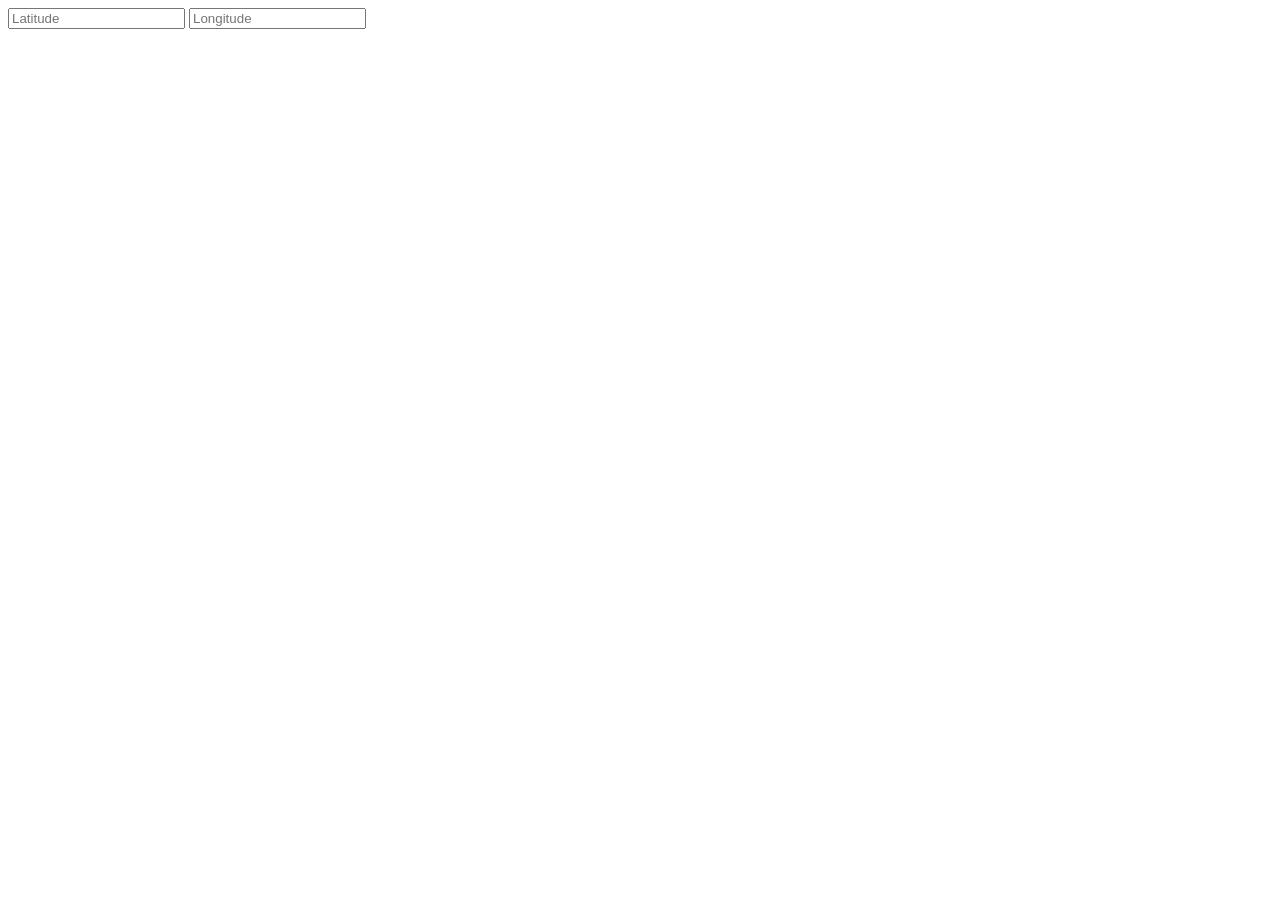
<file: public_html/example_to_delete.html>
<html>
<body>
<input type="text" id="default_latitude" placeholder="Latitude"/>
<input type="text" id="default_longitude" placeholder="Longitude"/>
<div id="map_canvas"></div>
<style>
    #map_canvas {
        height: 100%;
        margin: 0;
    }

    #map_canvas .centerMarker {
        position: absolute;
        /*url of the marker*/
        background: url(http://maps.gstatic.com/mapfiles/markers2/marker.png) no-repeat;
        /*center the marker*/
        top: 50%;
        left: 50%;
        z-index: 1;
        /*fix offset when needed*/
        margin-left: -10px;
        margin-top: -34px;
        /*size of the image*/
        height: 34px;
        width: 20px;
        cursor: pointer;
    }

</style>
<script>
    function initialize() {
        var mapOptions = {
            zoom: 14,
            center: new google.maps.LatLng(52.5498783, 13.425209099999961),
            mapTypeId: google.maps.MapTypeId.ROADMAP
        };
        map = new google.maps.Map(document.getElementById('map_canvas'),
                mapOptions);
        google.maps.event.addListener(map,'center_changed', function() {
            document.getElementById('default_latitude').value = map.getCenter().lat();
            document.getElementById('default_longitude').value = map.getCenter().lng();
        });
        $('<div/>').addClass('centerMarker').appendTo(map.getDiv())
                //do something onclick
                .click(function() {
                    var that = $(this);
                    if (!that.data('win')) {
                        that.data('win', new google.maps.InfoWindow({
                            content: 'this is the center'
                        }));
                        that.data('win').bindTo('position', map, 'center');
                    }
                    that.data('win').open(map);
                });
    }

    google.maps.event.addDomListener(window, 'load', initialize);

</script>

</body>
</html>
</file>
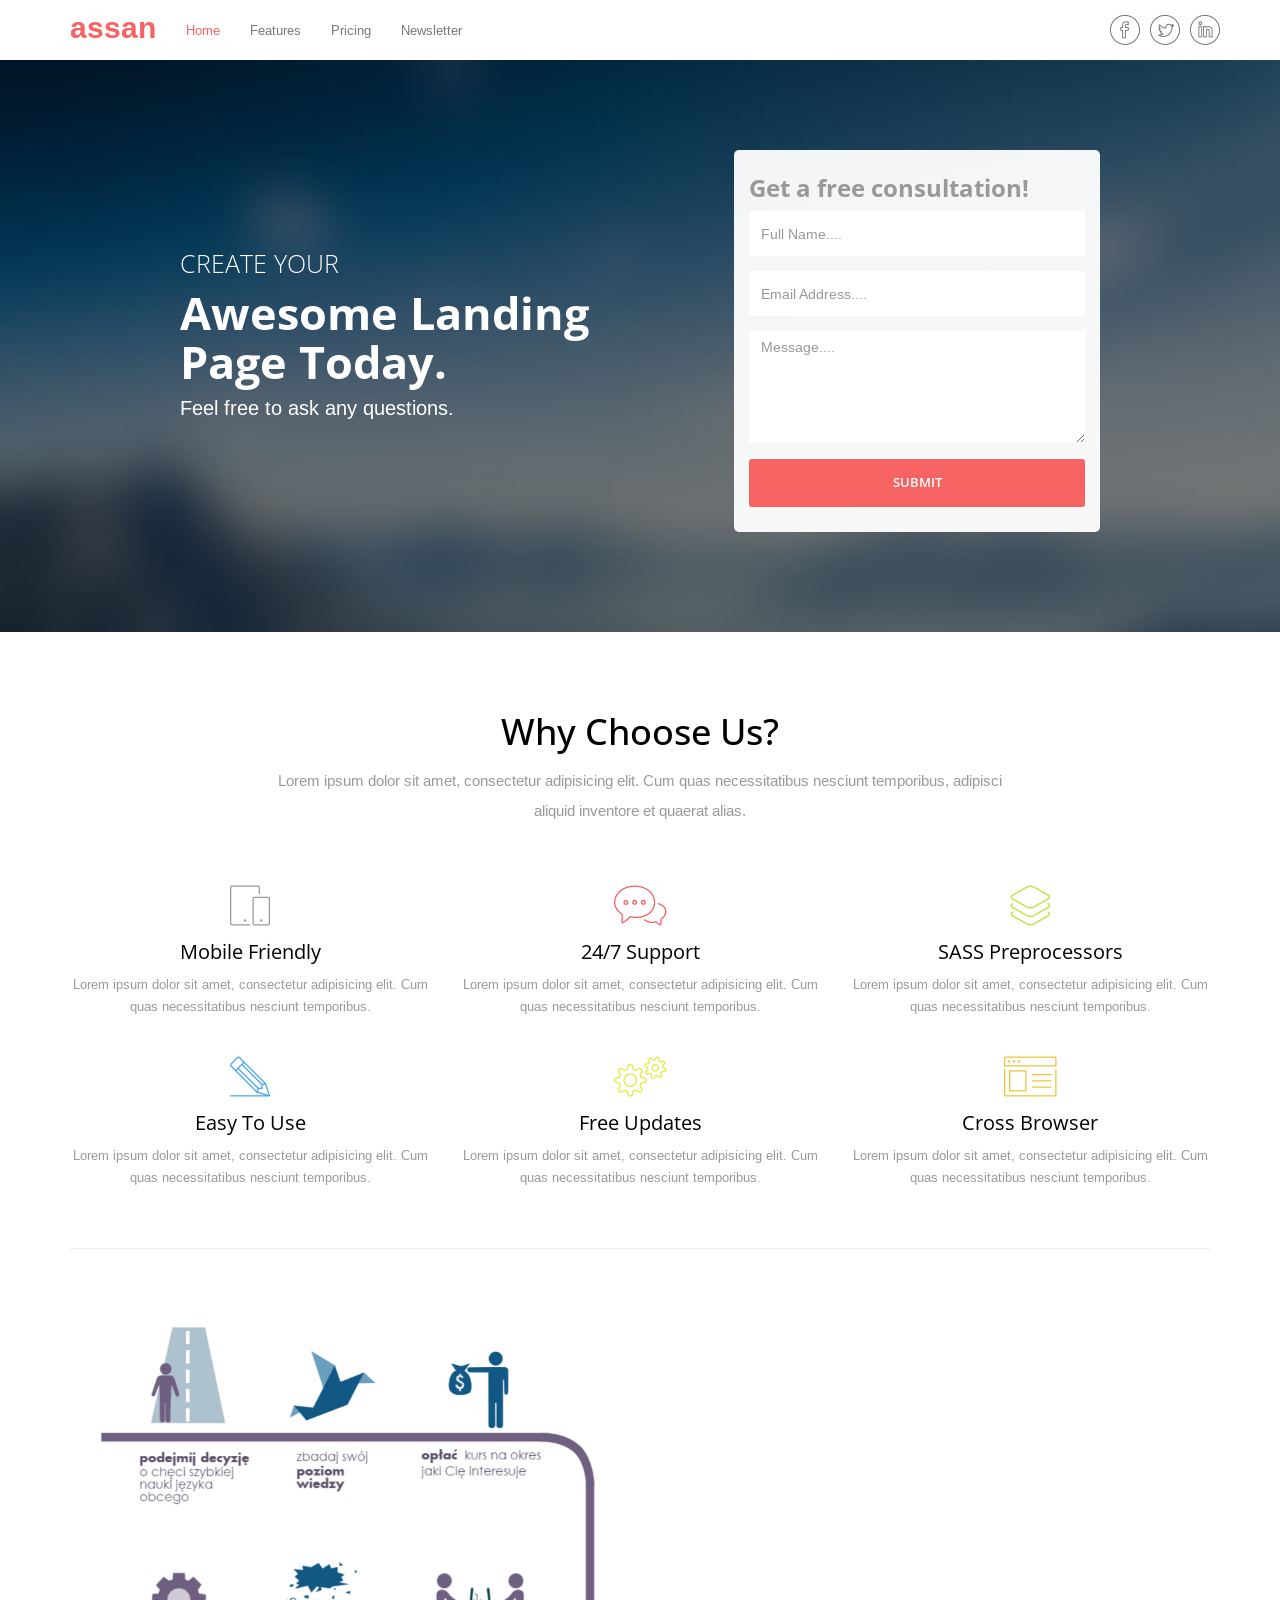
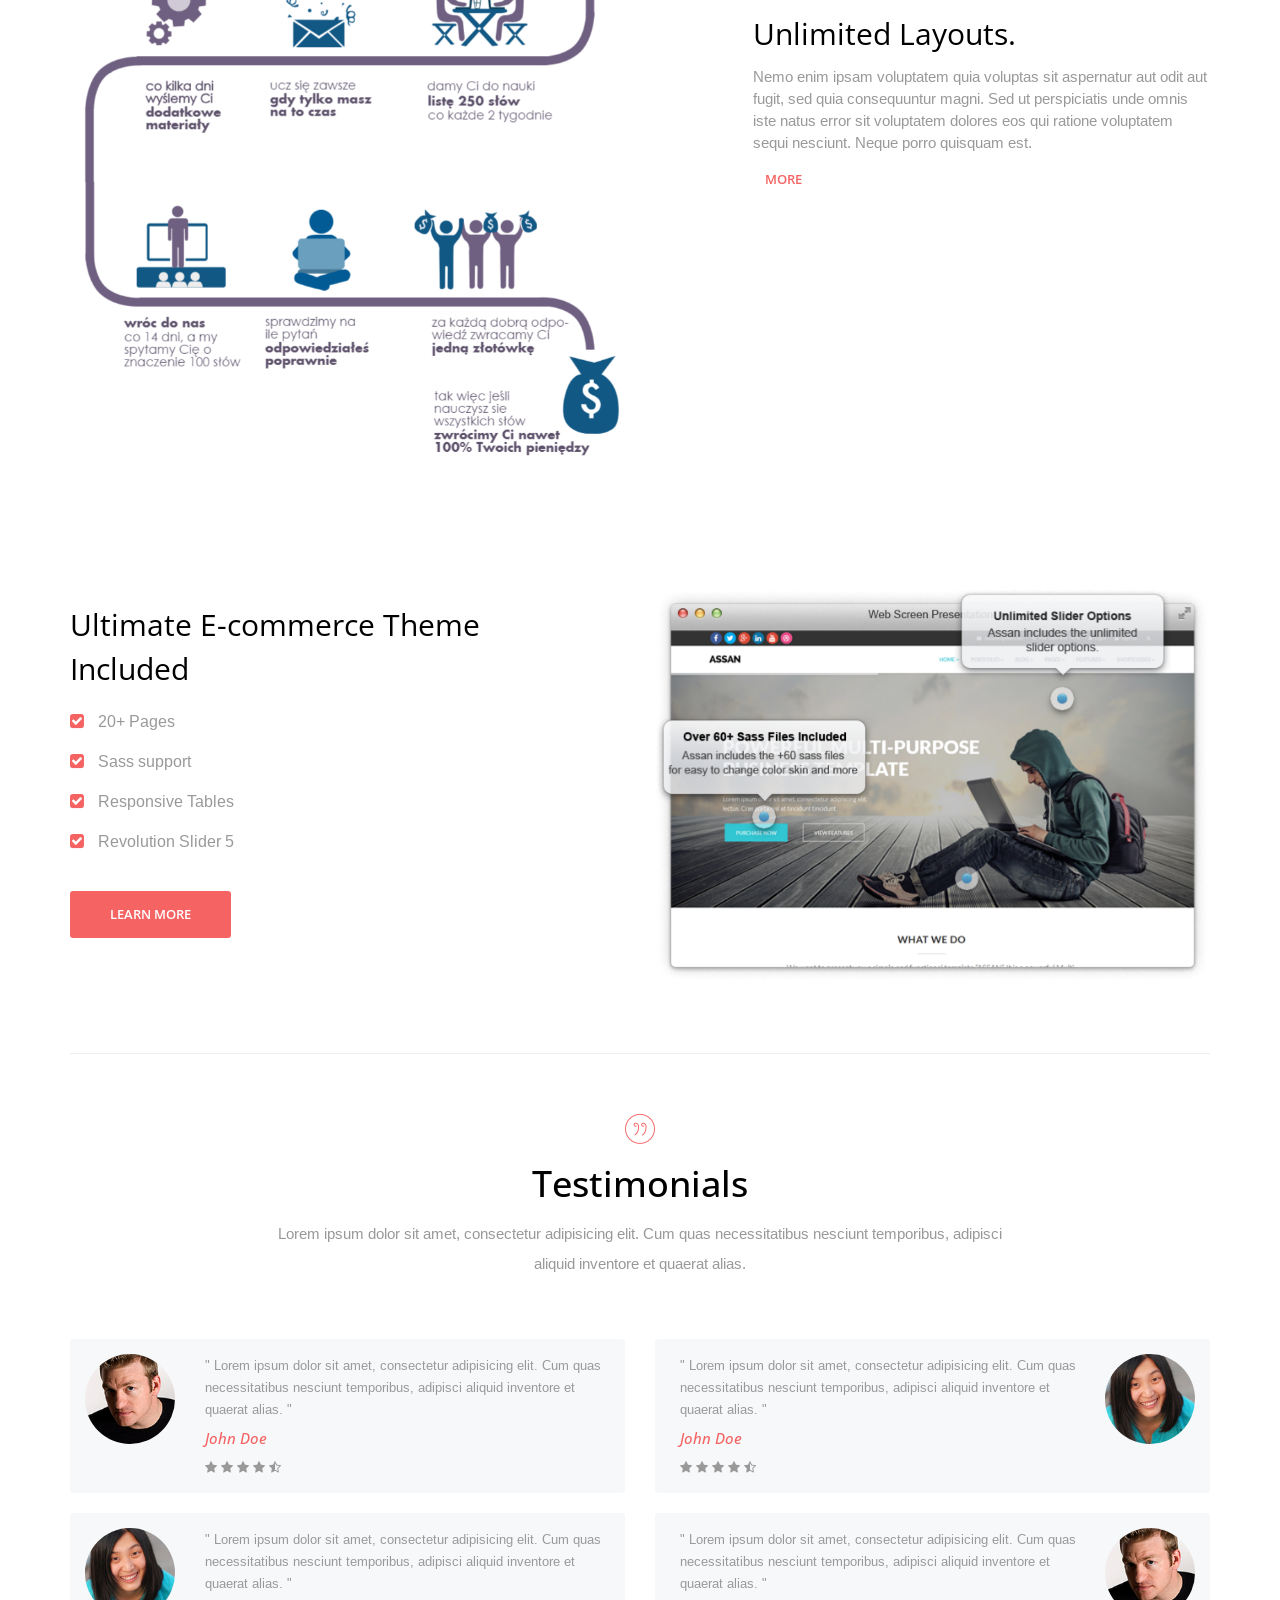
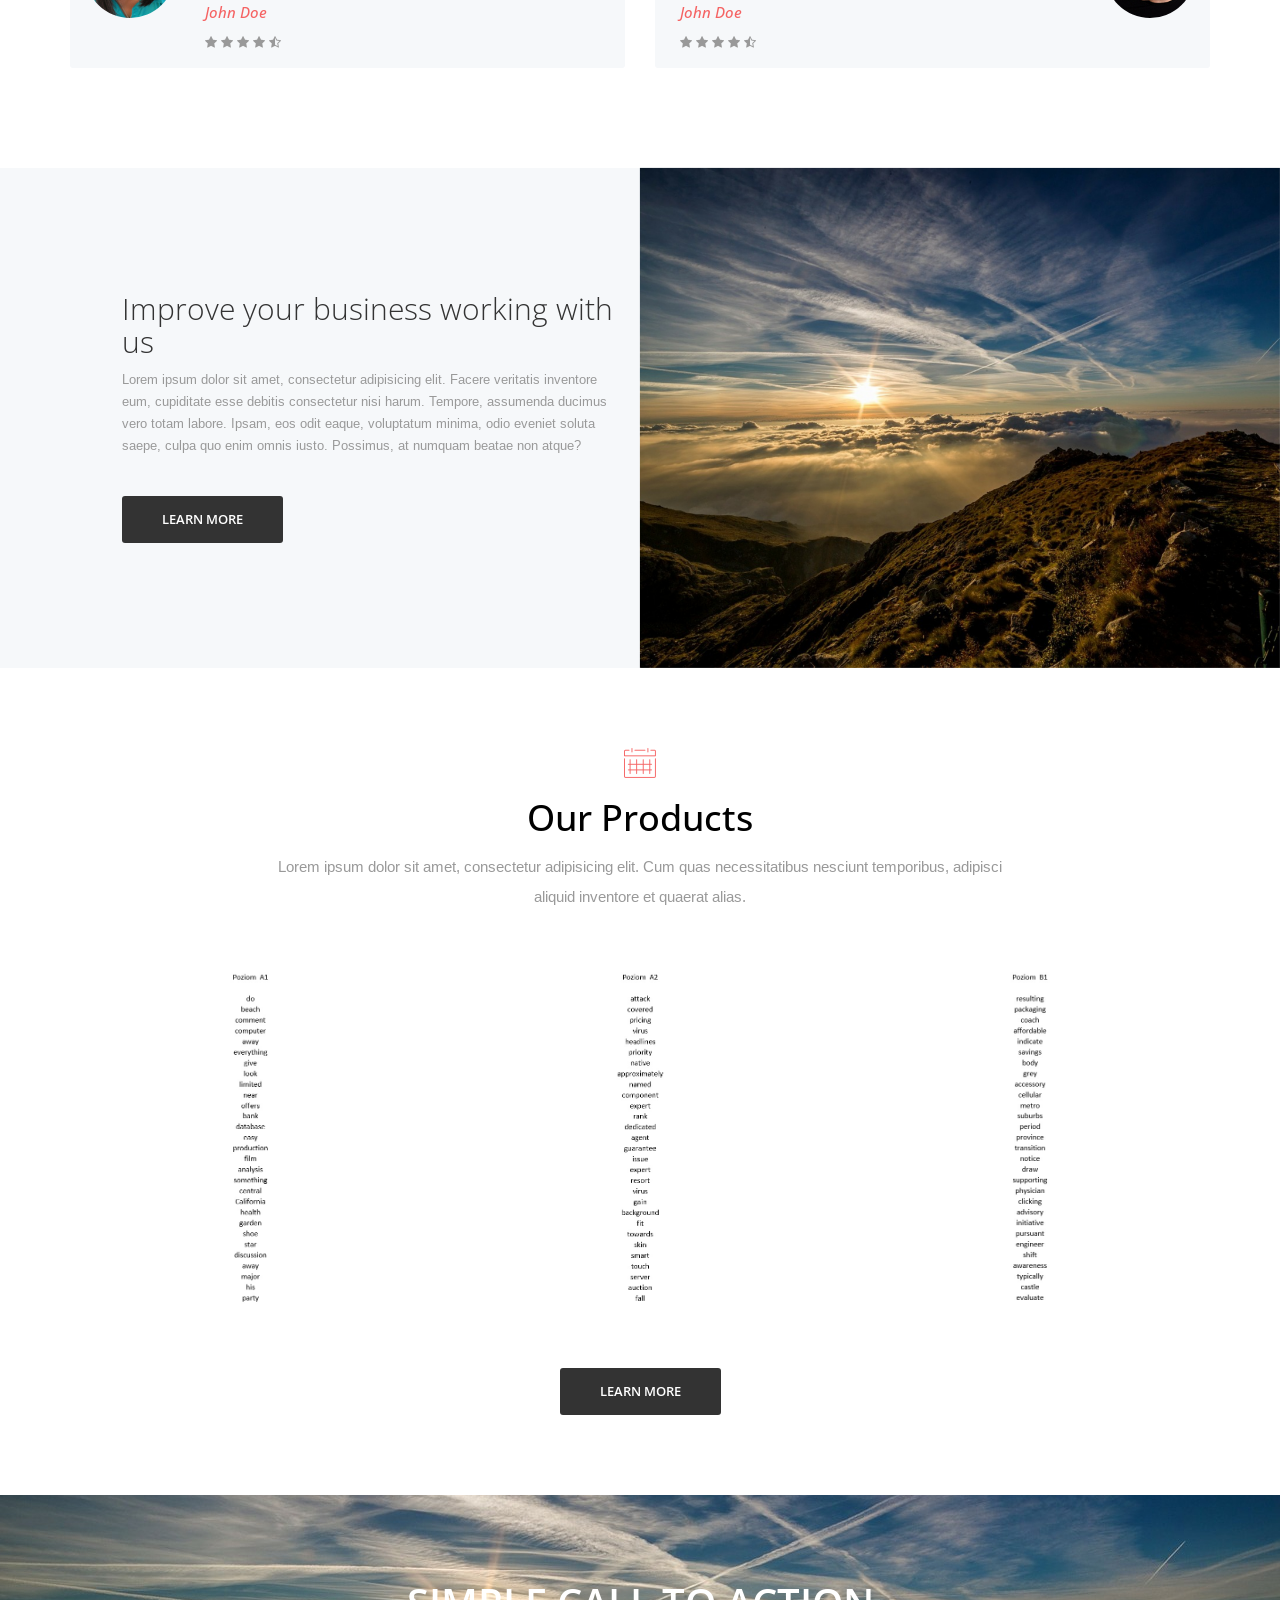
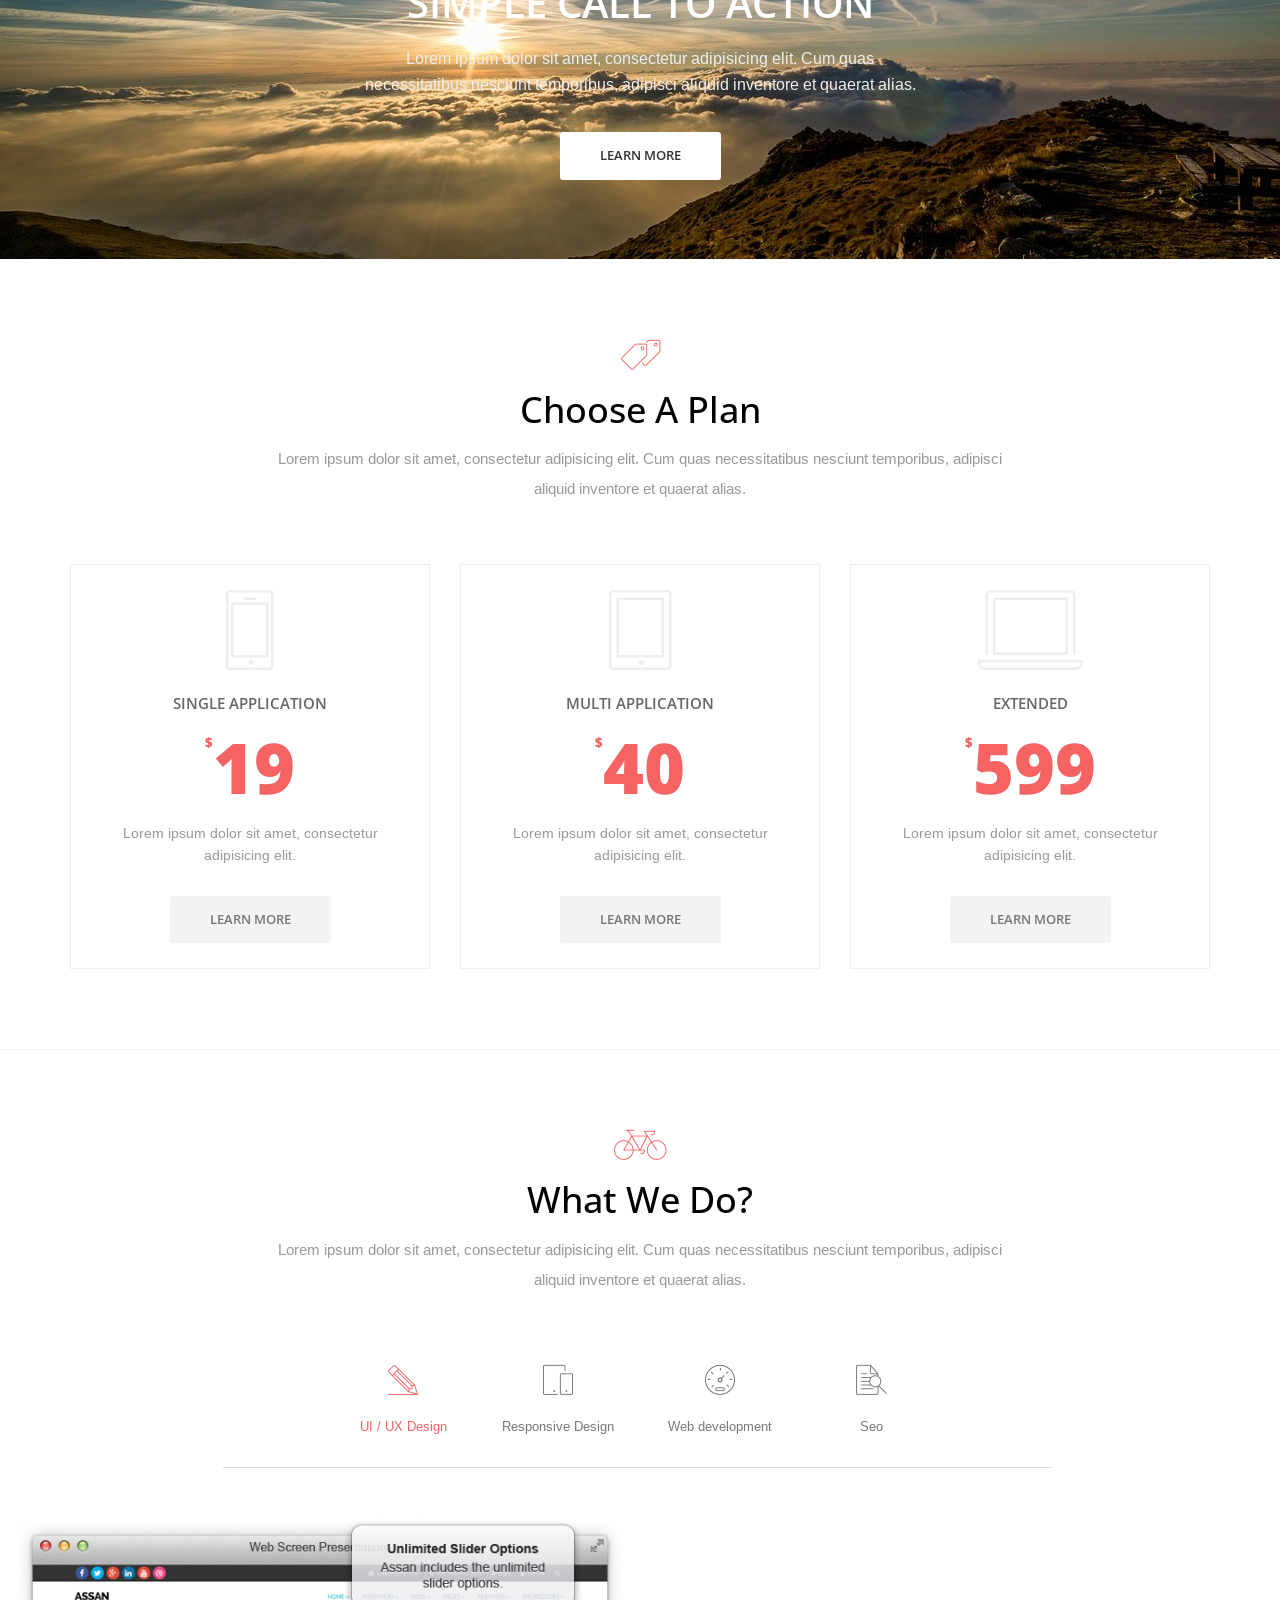
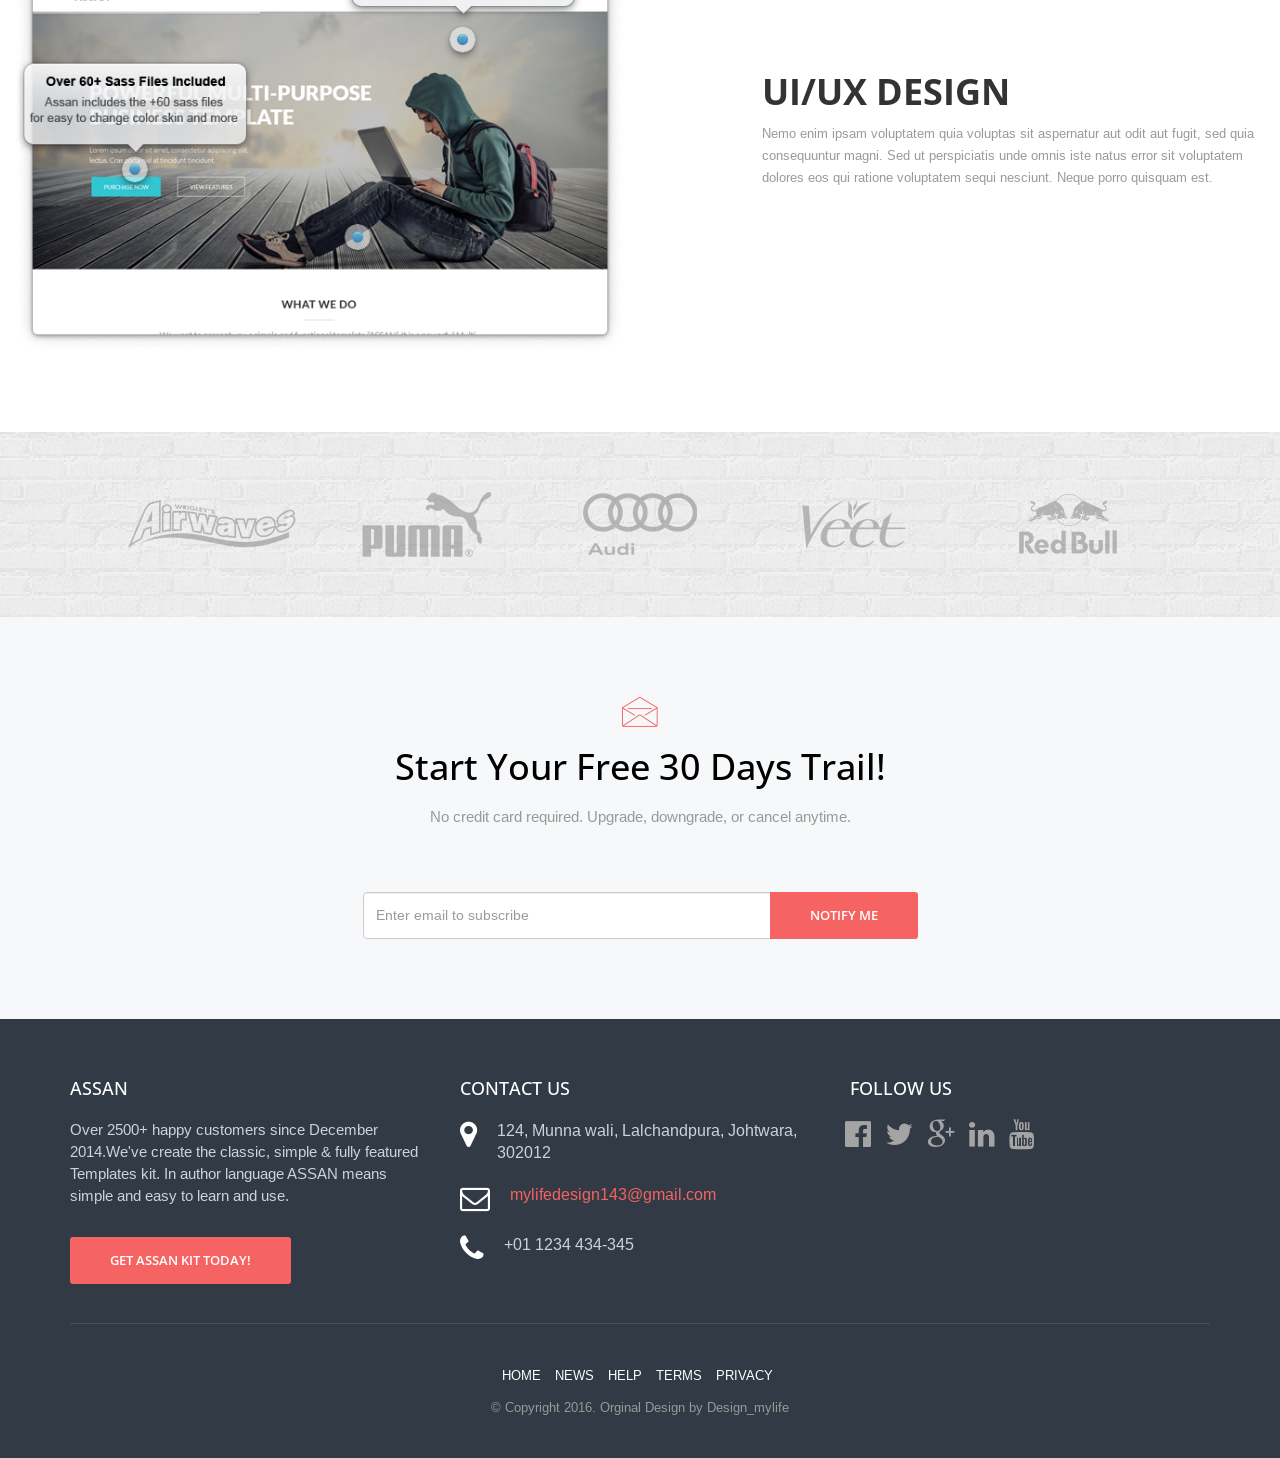
<file: public_html/index-contact.html>
<!DOCTYPE html>
<html lang="en">
    <head>
        <meta charset="utf-8">
        <meta http-equiv="X-UA-Compatible" content="IE=edge">
        <meta name="viewport" content="width=device-width, initial-scale=1">
        <!-- The above 3 meta tags *must* come first in the head; any other head content must come *after* these tags -->
        <title>Assan - Landing page</title>

        <!-- Bootstrap -->
        <link href="bootstrap/css/bootstrap.min.css" rel="stylesheet">
        <!--plugins-->
        <link href="bower_components/font-awesome/css/font-awesome.min.css" rel="stylesheet">
        <link href="bower_components/flexslider/flexslider.css" rel="stylesheet">
        <link href="bower_components/lightbox2/dist/css/lightbox.css" rel="stylesheet">
        <link href="owl-carousel/owl.carousel.css" rel="stylesheet">
        <link href="owl-carousel/owl.theme.css" rel="stylesheet">
        <link href="owl-carousel/owl.transitions.css" rel="stylesheet">
        <link href="et-line-icons/style.css" rel="stylesheet">
        <link href="css/animate.css" rel="stylesheet">        
        <!--custom css file-->
        <link href="css/style.css" rel="stylesheet">

        <!-- HTML5 shim and Respond.js for IE8 support of HTML5 elements and media queries -->
        <!-- WARNING: Respond.js doesn't work if you view the page via file:// -->
        <!--[if lt IE 9]>
          <script src="https://oss.maxcdn.com/html5shiv/3.7.2/html5shiv.min.js"></script>
          <script src="https://oss.maxcdn.com/respond/1.4.2/respond.min.js"></script>
        <![endif]-->
    </head>
    <body data-spy="scroll">
        <!-- Static navbar -->
        <header class="navbar navbar-default header-v2 navbar-fixed-top">
            <div class="container">
                <div class="navbar-header scroll-to">
                    <button type="button" class="navbar-toggle collapsed" data-toggle="collapse" data-target="#navbar">
                        <span class="sr-only">Toggle navigation</span>
                        <span class="icon-bar"></span>
                        <span class="icon-bar"></span>
                        <span class="icon-bar"></span>
                    </button>
                    <a class="navbar-brand" href="index.html">assan</a>
                </div>
                <div id="navbar" class="navbar-collapse collapse">

                    <ul class="nav scroll-to navbar-nav"> 
                        <li class="active"><a href="#home">home</a></li>
                        <li><a href="#features">features</a></li> 
                        <li><a href="#pricing">pricing</a></li> 
                        <li><a href="#newsletter">Newsletter </a></li>


                    </ul>
                    <ul class="nav navbar-nav navbar-right socials">
                        <li><a href="#"><i class="icon-facebook"></i></a></li>
                        <li><a href="#"><i class="icon-twitter"></i></a></li>
                        <li><a href="#"><i class="icon-linkedin"></i></a></li>
                    </ul>
                </div><!--/.nav-collapse -->
            </div><!--/.container-fluid -->
        </header><!--navigation end here-->


        <section id="home" class="home-contact">
            <div class="container">
                <div class="col-md-10 col-md-offset-1">
                      <div class="row">
                    <div class="col-sm-7">
                        <div class="contact-home-text">
                            <h4>Create your</h4>
                            <h1>Awesome landing page Today.</h1>
                            <p>Feel free to ask any questions.</p>
                        </div>
                    </div>



                    <div class="col-sm-5">
                        <div class="contact-home-form">
                            <h3>Get a free consultation!</h3>
                             <form method="post" action="#" class="assan-contact">
                            <div class="row">
                                <div class="col-sm-12"> 
                                    <div class="row">
                                        <div class="col-sm-12 margin-b-20">
                                            <input type="text" name="name" class="form-control" placeholder="Full Name...." />
                                        </div>
                                        <div class="col-sm-12 margin-b-20">
                                            <input type="text" name="email" class="form-control" placeholder="Email Address...." />
                                        </div>
                                    </div>
                                </div>
                                <div class="col-sm-12">
                                    <textarea name="message" class="form-control margin-b-20" rows="5" placeholder="Message...."></textarea>                                  
                                </div>
                            </div>
                            <div class="row">
                                <div class="col-sm-12 text-center">
                                    <div class="data-status animated fadeInDown"></div> <!-- data submit status -->
                                </div>
                            </div>
                            <div class="row">
                                <div class="col-sm-12 text-center">
                                    <button type="submit" name="submit" class="btn btn-lg btn-skin btn-radius margin-b-20">Submit</button>
                                </div>
                            </div>
                        </form>
                        </div>
                    </div>




                </div>
                </div>
            </div>
        </section>


        <!--modal of video-->
        <!-- Modal -->
        <div class="modal video-modal fade" id="video-popup" tabindex="-1" role="dialog" aria-labelledby="video-popup">
            <div class="modal-dialog" role="document">
                <div class="modal-content">
                    <div class="modal-header">
                        <button type="button" class="close" data-dismiss="modal" aria-label="Close"><span aria-hidden="true" class="fa fa-times"></span></button>
                    </div>
                    <div class="modal-body">
                        <div class="embed-responsive embed-responsive-16by9">
                            <iframe id="vimeo-video" src="http://player.vimeo.com/video/57175742"></iframe>
                        </div>

                    </div>
                </div>
            </div>
        </div>
        <!--end the modal of video-->

        <section id="features">
            <div class="container">
                <div class="row">
                    <div class="col-sm-8 col-sm-offset-2 center-title">
                        <h2>Why choose us?</h2>
                        <p>Lorem ipsum dolor sit amet, consectetur adipisicing elit. Cum quas necessitatibus nesciunt temporibus, adipisci aliquid inventore et quaerat alias.</p>
                    </div>
                </div><!--center title row end-->
                <div class="row">
                    <div class="col-sm-4">
                        <div class="feature-box wow animated fadeInDown" data-wow-delay="0.1s">
                            <i class="icon-mobile"></i>
                            <h3>Mobile friendly</h3>
                            <p>
                                Lorem ipsum dolor sit amet, consectetur adipisicing elit. Cum quas necessitatibus nesciunt temporibus.
                            </p>
                        </div>
                    </div>
                    <div class="col-sm-4">
                        <div class="feature-box wow animated fadeInDown" data-wow-delay="0.2s">
                            <i class="icon-chat red"></i>
                            <h3>24/7 support</h3>
                            <p>
                                Lorem ipsum dolor sit amet, consectetur adipisicing elit. Cum quas necessitatibus nesciunt temporibus.
                            </p>
                        </div>
                    </div>
                    <div class="col-sm-4">
                        <div class="feature-box wow animated fadeInDown" data-wow-delay="0.3s">
                            <i class="icon-layers green"></i>
                            <h3>SASS preprocessors </h3>
                            <p>
                                Lorem ipsum dolor sit amet, consectetur adipisicing elit. Cum quas necessitatibus nesciunt temporibus.
                            </p>
                        </div>
                    </div>
                </div>
                <div class="row">
                    <div class="col-sm-4">
                        <div class="feature-box wow animated fadeInDown" data-wow-delay="0.4s">
                            <i class="icon-pencil blue"></i>
                            <h3>Easy to use</h3>
                            <p>
                                Lorem ipsum dolor sit amet, consectetur adipisicing elit. Cum quas necessitatibus nesciunt temporibus.
                            </p>
                        </div>
                    </div>
                    <div class="col-sm-4">
                        <div class="feature-box wow animated fadeInDown" data-wow-delay="0.5s">
                            <i class="icon-gears yellow"></i>
                            <h3>Free updates</h3>
                            <p>
                                Lorem ipsum dolor sit amet, consectetur adipisicing elit. Cum quas necessitatibus nesciunt temporibus.
                            </p>
                        </div>
                    </div>
                    <div class="col-sm-4">
                        <div class="feature-box wow animated fadeInDown" data-wow-delay="0.6s">
                            <i class="icon-browser gold"></i>
                            <h3>Cross Browser</h3>
                            <p>
                                Lorem ipsum dolor sit amet, consectetur adipisicing elit. Cum quas necessitatibus nesciunt temporibus.
                            </p>
                        </div>
                    </div>
                </div>
                <hr>
                <div class="row vertical-align-child aside-feature-row">
                    <div class="col-sm-6 margin-b-30 wow animated fadeInLeft" data-wow-delay="0.1s">
                        <img src="images/wide_shot_1.png" class="img-responsive" alt="">
                    </div>
                    <div class="col-sm-5 col-sm-offset-1 wow animated fadeInRight" data-wow-delay="0.2s">
                        <h3>Unlimited Layouts.</h3>
                        <p>
                            Nemo enim ipsam voluptatem quia voluptas sit aspernatur aut odit aut fugit, sed quia consequuntur magni. Sed ut perspiciatis unde omnis iste natus error sit voluptatem dolores eos qui ratione voluptatem sequi nesciunt. Neque porro quisquam est.
                        </p>
                        <p class="collapse" id="collapseExample">
                            Nemo enim ipsam voluptatem quia voluptas sit aspernatur aut odit aut fugit, sed quia consequuntur magni. Sed ut perspiciatis unde omnis iste natus error sit voluptatem dolores eos qui ratione voluptatem sequi nesciunt. Neque porro quisquam est.
                        </p>
                        <a class="btn btn-icon-only" role="button" data-toggle="collapse" href="#collapseExample" aria-expanded="false" aria-controls="collapseExample">
                            More
                        </a>
                    </div>
                </div><!--side by side left right features row end, use the class .vertical-align-child .aside-feature-row into row-->

                <div class="row vertical-align-child aside-feature-row">

                    <div class="col-sm-5 wow animated fadeInLeft margin-b-30" data-wow-delay="0.3s">
                        <h3>Ultimate E-commerce Theme Included</h3>
                        <ul class="list-unstyled">
                            <li><i class="fa fa-check-square"></i> 20+ Pages</li>
                            <li><i class="fa fa-check-square"></i> Sass support</li>
                            <li><i class="fa fa-check-square"></i> Responsive Tables</li>
                            <li><i class="fa fa-check-square"></i> Revolution Slider 5</li>
                        </ul>
                        <a href="https://wrapbootstrap.com/theme/assan-multi-purpose-8-themes-in-1-WB05F069P" target="_blank" class="btn btn-radius btn-skin btn-lg">Learn more</a>


                    </div>
                    <div class="col-sm-6 col-sm-offset-1 wow animated fadeInRight" data-wow-delay="0.4s">
                        <img src="images/ipad.png" class="img-responsive" alt="">
                    </div>
                </div><!--side by side left right features row end, use the class .vertical-align-child .aside-feature-row into row-->
                <hr>
                <div class="space-40"></div>
                <div class="row">
                    <div class="col-sm-8 col-sm-offset-2 center-title">
                        <i class="icon-quote"></i>
                        <h2>Testimonials</h2>
                        <p>Lorem ipsum dolor sit amet, consectetur adipisicing elit. Cum quas necessitatibus nesciunt temporibus, adipisci aliquid inventore et quaerat alias.</p>
                    </div>
                </div><!--center title row end-->
                <div class="row">
                    <div class="col-sm-6 ">
                        <div class="testi-box left clearfix wow animated fadeInDown" data-wow-delay="0.1s">
                            <span class="thumb">
                                <img src="images/t-1.jpg" class="img-circle img-responsive" alt="">
                            </span>
                            <div class="testi-text">
                                <p>" Lorem ipsum dolor sit amet, consectetur adipisicing elit. Cum quas necessitatibus nesciunt temporibus, adipisci aliquid inventore et quaerat alias. "</p>
                                <h4>John Doe</h4>
                                <span class="rating">
                                    <i class="fa fa-star"></i>
                                    <i class="fa fa-star"></i>
                                    <i class="fa fa-star"></i>
                                    <i class="fa fa-star"></i>
                                    <i class="fa fa-star-half-empty"></i>
                                </span>
                            </div>                           
                        </div><!--testi box end-->
                        <div class="testi-box left clearfix wow animated fadeInDown" data-wow-delay="0.2s">
                            <span class="thumb">
                                <img src="images/t-2.jpg" class="img-circle img-responsive" alt="">
                            </span>
                            <div class="testi-text">
                                <p>" Lorem ipsum dolor sit amet, consectetur adipisicing elit. Cum quas necessitatibus nesciunt temporibus, adipisci aliquid inventore et quaerat alias. "</p>
                                <h4>John Doe</h4>
                                <span class="rating">
                                    <i class="fa fa-star"></i>
                                    <i class="fa fa-star"></i>
                                    <i class="fa fa-star"></i>
                                    <i class="fa fa-star"></i>
                                    <i class="fa fa-star-half-empty"></i>
                                </span>
                            </div>                           
                        </div><!--testi box end-->
                    </div><!--col end-->
                    <div class="col-sm-6 ">
                        <div class="testi-box right clearfix wow animated fadeInDown" data-wow-delay="0.3s">
                            <span class="thumb">
                                <img src="images/t-2.jpg" class="img-circle img-responsive" alt="">
                            </span>
                            <div class="testi-text">
                                <p>" Lorem ipsum dolor sit amet, consectetur adipisicing elit. Cum quas necessitatibus nesciunt temporibus, adipisci aliquid inventore et quaerat alias. "</p>
                                <h4>John Doe</h4>
                                <span class="rating">
                                    <i class="fa fa-star"></i>
                                    <i class="fa fa-star"></i>
                                    <i class="fa fa-star"></i>
                                    <i class="fa fa-star"></i>
                                    <i class="fa fa-star-half-empty"></i>
                                </span>
                            </div>                           
                        </div><!--testi box end-->
                        <div class="testi-box right clearfix wow animated fadeInDown" data-wow-delay="0.4s">
                            <span class="thumb">
                                <img src="images/t-1.jpg" class="img-circle img-responsive" alt="">
                            </span>
                            <div class="testi-text">
                                <p>" Lorem ipsum dolor sit amet, consectetur adipisicing elit. Cum quas necessitatibus nesciunt temporibus, adipisci aliquid inventore et quaerat alias. "</p>
                                <h4>John Doe</h4>
                                <span class="rating">
                                    <i class="fa fa-star"></i>
                                    <i class="fa fa-star"></i>
                                    <i class="fa fa-star"></i>
                                    <i class="fa fa-star"></i>
                                    <i class="fa fa-star-half-empty"></i>
                                </span>
                            </div>                           
                        </div><!--testi box end-->
                    </div><!--col end-->
                </div>
            </div>
        </section>
        <!--section features end-->

        <section class="wide-image-wrapper">
            <div class="container-fluid">
                <div class="row vertical-align-child">
                    <div class="col-md-5 col-md-offset-1">
                        <h3>Improve your business working with us</h3>
                        <p>
                            Lorem ipsum dolor sit amet, consectetur adipisicing elit. Facere veritatis inventore eum, cupiditate esse debitis consectetur nisi harum. Tempore, assumenda ducimus vero totam labore. Ipsam, eos odit eaque, voluptatum minima, odio eveniet soluta saepe, culpa quo enim omnis iusto. Possimus, at numquam beatae non atque?
                        </p>
                        <a href="#" class="btn btn-radius btn-dark btn-lg">Learn more</a>
                    </div>
                    <div class="col-md-6 img-right hidden-xs hidden-sm">

                    </div>
                </div>
            </div>
        </section>
        <!--section video end-->
        <!--gallery-->
        <section class="gallery-container">
            <div class="container">
                <div class="row">
                    <div class="col-sm-8 col-sm-offset-2 center-title">
                        <i class="icon-calendar"></i>
                        <h2>Our products</h2>
                        <p>Lorem ipsum dolor sit amet, consectetur adipisicing elit. Cum quas necessitatibus nesciunt temporibus, adipisci aliquid inventore et quaerat alias.</p>                                     
                    </div>
                </div><!--center title row end--> 
                <div class="row">
                    <div class="col-sm-4">
                        <div class="gallery">
                            <img src="images/img-1.jpg" alt="" class="img-responsive">
                            <div class="gallery-overlay">
                                <a href="images/img-1.jpg" data-lightbox="gallery">
                                    <i class="icon-expand"></i>
                                </a>
                            </div>
                        </div>
                    </div><!--col end-->
                    <div class="col-sm-4">
                        <div class="gallery">
                            <img src="images/img-2.jpg" alt="" class="img-responsive">
                            <div class="gallery-overlay">
                                <a href="images/img-2.jpg" data-lightbox="gallery">
                                    <i class="icon-expand"></i>
                                </a>
                            </div>
                        </div>
                    </div><!--col end-->
                    <div class="col-sm-4">
                        <div class="gallery">
                            <img src="images/img-3.jpg" alt="" class="img-responsive">
                            <div class="gallery-overlay">
                                <a href="images/img-3.jpg" data-lightbox="gallery">
                                    <i class="icon-expand"></i>
                                </a>
                            </div>
                        </div>
                    </div><!--col end-->
                </div>
                <div class="space-40"></div>
                <div class="text-center">
                    <a href="#" class="btn btn-radius btn-dark btn-lg">Learn more</a>
                </div>
            </div>
        </section>
        <!--end gallery-->


        <!--call to action with slider-->
        <div class="banner-slider cta">
            <div class="container">
                <div class="row">
                    <div class="col-sm-6 col-sm-offset-3 text-center">
                        <h2>Simple Call to action</h2>
                        <p class="lead">
                            Lorem ipsum dolor sit amet, consectetur adipisicing elit. Cum quas necessitatibus nesciunt temporibus, adipisci aliquid inventore et quaerat alias. 
                        </p>
                        <a href="#" class="btn btn-white btn-radius btn-lg">Learn More</a>
                    </div>
                </div>
            </div>
        </div>
        <!--call to action with slider-->

        <!--pricing start-->
        <section id="pricing" class="pricing-section">
            <div class="container">
                <div class="row">
                    <div class="col-sm-8 col-sm-offset-2 center-title">
                        <i class="icon-pricetags"></i>
                        <h2>Choose a plan</h2>
                        <p>Lorem ipsum dolor sit amet, consectetur adipisicing elit. Cum quas necessitatibus nesciunt temporibus, adipisci aliquid inventore et quaerat alias.</p>                                     
                    </div>
                </div><!--center title row end--> 
                <div class="row">
                    <div class="col-sm-4">
                        <div class="price-box text-center wow animated fadeInUp" data-wow-delay="0.1s">
                            <i class="icon-phone"></i>
                            <h3>Single Application</h3>
                            <div class="price">
                                <sup>$</sup>19
                            </div>
                            <p>
                                Lorem ipsum dolor sit amet, consectetur adipisicing elit.
                            </p>
                            <a href="#" class="btn btn-lg btn-default btn-radius">Learn More</a>
                        </div><!--price box end-->
                    </div><!--price col end-->
                    <div class="col-sm-4">
                        <div class="price-box text-center wow animated fadeInUp" data-wow-delay="0.2s">
                            <i class="icon-tablet"></i>
                            <h3>Multi Application</h3>
                            <div class="price">
                                <sup>$</sup>40
                            </div>
                            <p>
                                Lorem ipsum dolor sit amet, consectetur adipisicing elit.
                            </p>
                            <a href="#" class="btn btn-lg btn-default btn-radius">Learn More</a>
                        </div><!--price box end-->
                    </div><!--price col end-->
                    <div class="col-sm-4">
                        <div class="price-box text-center wow animated fadeInUp" data-wow-delay="0.3s">
                            <i class="icon-laptop"></i>
                            <h3>Extended</h3>
                            <div class="price">
                                <sup>$</sup>599
                            </div>
                            <p>
                                Lorem ipsum dolor sit amet, consectetur adipisicing elit.
                            </p>
                            <a href="#" class="btn btn-lg btn-default btn-radius">Learn More</a>
                        </div><!--price box end-->
                    </div><!--price col end-->
                </div>
            </div>
        </section>
        <!--pricing end-->


        <!--services-->
        <section id="services" class="services-section">
            <div class="container">
                <div class="row">
                    <div class="col-sm-8 col-sm-offset-2 center-title">
                        <i class="icon-bike"></i>
                        <h2>What we do?</h2>
                        <p>Lorem ipsum dolor sit amet, consectetur adipisicing elit. Cum quas necessitatibus nesciunt temporibus, adipisci aliquid inventore et quaerat alias.</p>                                     
                    </div>
                </div><!--center title row end-->
            </div>
            <div class="container-fluid">
                <div class="row">
                    <div class="col-sm-8 col-sm-offset-2">
                        <ul class="list-inline text-center tabs-navigation" role="tablist">
                            <li role="presentation" class="active">
                                <a href="#ui" aria-controls="ui" role="tab" data-toggle="tab"><span><i class="icon-pencil"></i></span> UI / UX Design</a>
                            </li>
                            <li role="presentation">
                                <a href="#responsive" aria-controls="responsive" role="tab" data-toggle="tab"><span><i class="icon-mobile"></i></span>Responsive Design</a>
                            </li>
                            <li role="presentation">
                                <a href="#develop" aria-controls="develop" role="tab" data-toggle="tab"><span><i class="icon-speedometer"></i></span>Web development</a>
                            </li>
                            <li role="presentation">
                                <a href="#seo" aria-controls="seo" role="tab" data-toggle="tab"><span><i class="icon-search"></i></span>Seo</a>
                            </li>
                        </ul>
                    </div>
                </div><!--tabs header row end-->
                <div class="row">
                    <div class="col-sm-12">
                        <div class="tab-content service-tab-content">
                            <div role="tabpanel" class="tab-pane active" id="ui">
                                <div class="row vertical-align-child">

                                    <div class="col-sm-6 hidden-xs animated fadeInLeft">
                                        <img src="images/ipad.png" alt="" class="img-responsive"> 
                                    </div>
                                    <div class="col-sm-5 col-sm-offset-1 text-left animated fadeInUp">
                                        <h1>UI/UX Design</h1>
                                        <p>
                                            Nemo enim ipsam voluptatem quia voluptas sit aspernatur aut odit aut fugit, sed quia consequuntur magni. Sed ut perspiciatis unde omnis iste natus error sit voluptatem dolores eos qui ratione voluptatem sequi nesciunt. Neque porro quisquam est.
                                        </p>
                                    </div>
                                </div>
                            </div><!--tab content end-->
                            <div role="tabpanel" class="tab-pane" id="responsive">
                                <div class="row vertical-align-child">
                                    <div class="col-sm-5 col-sm-offset-1 text-left animated fadeInUp">
                                        <h1>Responsive design</h1>
                                        <p>
                                            Nemo enim ipsam voluptatem quia voluptas sit aspernatur aut odit aut fugit, sed quia consequuntur magni. Sed ut perspiciatis unde omnis iste natus error sit voluptatem dolores eos qui ratione voluptatem sequi nesciunt. Neque porro quisquam est.
                                        </p>
                                    </div>
                                    <div class="col-sm-6 hidden-xs animated fadeInRight">
                                        <img src="images/mockup-1.png" alt="" class="img-responsive"> 
                                    </div>
                                </div>
                            </div><!--tab content end-->
                            <div role="tabpanel" class="tab-pane" id="develop">
                                <div class="row vertical-align-child">

                                    <div class="col-sm-6 hidden-xs animated fadeInLeft">
                                        <img src="images/wide_shot_1.png" alt="" class="img-responsive"> 
                                    </div>
                                    <div class="col-sm-5 col-sm-offset-1 text-left animated fadeInUp">
                                        <h1>Web Development</h1>
                                        <p>
                                            Nemo enim ipsam voluptatem quia voluptas sit aspernatur aut odit aut fugit, sed quia consequuntur magni. Sed ut perspiciatis unde omnis iste natus error sit voluptatem dolores eos qui ratione voluptatem sequi nesciunt. Neque porro quisquam est.
                                        </p>
                                    </div>
                                </div>
                            </div><!--tab content end-->
                            <div role="tabpanel" class="tab-pane" id="seo">
                                <div class="row">
                                    <div class="col-sm-6 col-sm-offset-3 text-center animated fadeInUp">
                                        <h1>Seo ready</h1>
                                        <p>
                                            Nemo enim ipsam voluptatem quia voluptas sit aspernatur aut odit aut fugit, sed quia consequuntur magni. Sed ut perspiciatis unde omnis iste natus error sit voluptatem dolores eos qui ratione voluptatem sequi nesciunt. Neque porro quisquam est.
                                        </p>
                                    </div>
                                </div>
                            </div><!--tab content end-->
                        </div>
                    </div>
                </div>
            </div>
        </section>
        <!--end services-->




        <div class="clients">
            <div class="container">
                <ul class="list-inline text-center">
                    <li><a href="#">
                            <img src="images/cl-1.png" alt="">
                        </a></li>
                    <li><a href="#">
                            <img src="images/cl-2.png" alt="">
                        </a></li>
                    <li><a href="#">
                            <img src="images/cl-3.png" alt="">
                        </a></li>
                    <li><a href="#">
                            <img src="images/cl-4.png" alt="">
                        </a></li>
                    <li><a href="#">
                            <img src="images/cl-5.png" alt="">
                        </a></li>
                </ul>
            </div>
        </div>

         <!--subscribe-->
        <section id="newsletter" class="newsletter-section">
            <div class="container">
                <div class="row">
                    <div class="col-sm-8 col-sm-offset-2 center-title">
                        <i class="icon-envelope"></i>
                        <h2>Start your free 30 days trail!</h2>
                        <p>No credit card required. Upgrade, downgrade, or cancel anytime.</p>                                     
                    </div>
                </div><!--center title row end--> 
                <div class="row">
                    <div class="col-sm-6 col-sm-offset-3">
                        <form role="form" method="post" action="#" class="subscribe-form  assan-newsletter">
                            <div class="input-group">
                                <input type="text" class="form-control" name="email" placeholder="Enter email to subscribe">
                                <span class="input-group-btn">
                                    <button class="btn btn-lg btn-skin btn-radius" name="submit" type="submit">Notify me</button>
                                </span>
                            </div>
                        </form>

                    </div>
                </div>
            </div>
        </section>
        <!--end subscribe-->

        <!--footer start-->
        <footer class="footer">
            <div class="container">
                <div class="row">
                    <div class="col-sm-4 margin-b-30">
                        <h2>Assan</h2>
                        <p>
                            Over 2500+ happy customers since December 2014.We've create the classic, simple & fully featured Templates kit. In author language ASSAN means simple and easy to learn and use. 
                        </p>
                        <div class="space-20"></div>
                        <a href='https://wrapbootstrap.com/theme/assan-multi-purpose-8-themes-in-1-WB05F069P' target="_blank" class="btn btn-skin btn-radius btn-lg">Get Assan Kit Today!</a>
                    </div>
                    <div class="col-sm-4 margin-b-30">
                        <h2>Contact us</h2>
                        <ul class="list-unstyled clearfix">
                            <li class="clearfix">
                                <i class="fa fa-map-marker"></i>
                                <span>124, Munna wali, Lalchandpura, Johtwara, 302012</span>
                            </li>
                            <li class="clearfix">
                                <i class="fa fa-envelope-o"></i>
                                <span><a href='#'>mylifedesign143@gmail.com</a></span>
                            </li>
                            <li class="clearfix">
                                <i class="fa fa-phone"></i>
                                <span>+01 1234 434-345</span>
                            </li>
                        </ul>
                    </div><!--col4 end-->
                    <div class="col-sm-4 margin-b-30">
                        <h2>Follow us</h2>
                        <ul class="list-inline clearfix">
                            <li><a href='#'><i class="fa fa-facebook-official"></i></a></li>
                            <li><a href='#'><i class="fa fa-twitter"></i></a></li>
                            <li><a href='#'><i class="fa fa-google-plus"></i></a></li>
                            <li><a href='#'><i class="fa fa-linkedin"></i></a></li>
                            <li><a href='#'><i class="fa fa-youtube"></i></a></li>
                        </ul>
                    </div><!--col4 end-->
                </div><!--row end-->
                <div class="row">
                    <div class="col-sm-12 text-center">
                        <div class="footer-bottom">
                            <ul class="list-inline">
                                <li><a href='#'>Home</a></li>
                                <li><a href='#'>News</a></li>
                                <li><a href='#'>Help</a></li>
                                <li><a href='#'>Terms</a></li>
                                <li><a href='#'>Privacy</a></li>
                            </ul>
                            <span>&copy; Copyright 2016. Orginal Design by Design_mylife</span>
                        </div>
                    </div>
                </div>
            </div>
        </footer>
        <!--footer end-->

        <script src="bower_components/jquery/dist/jquery.min.js"></script>
        <script src="js/jquery-migrate.min.js" type="text/javascript"></script>
        <script src="js/jquery.easing.1.3.min.js" type="text/javascript"></script>
        <script src="js/jquery.backstretch.min.js" type="text/javascript"></script>
        <script src="bootstrap/js/bootstrap.min.js"></script>
        <script src="js/smoothscroll.js"></script>
        <script src="bower_components/wow/dist/wow.min.js"></script>
        <script src="bower_components/lightbox2/dist/js/lightbox.min.js" type="text/javascript"></script>
        <script src="owl-carousel/owl.carousel.min.js" type="text/javascript"></script>
        <script src="js/modernizr.custom.97074.js" type="text/javascript"></script>
        <script src="js/parallax.min.js" type="text/javascript"></script>
        <script src="js/custom.js" type="text/javascript"></script>
        <!-- Vimeo video API -->
        <script src="http://a.vimeocdn.com/js/froogaloop2.min.js"></script>
        <script type="text/javascript" src="js/vimeo.js"></script> 
        <script src="contact_form/contact.js"></script>
        <!-- Vimeo video API -->
        <script src="js/headroom.js" type="text/javascript"></script>
        <script>
            // grab an element
            var myElement = document.querySelector("header");
            // construct an instance of Headroom, passing the element
            var headroom = new Headroom(myElement);
            // initialise
            headroom.init();
        </script>
    </body>
</html>
</file>
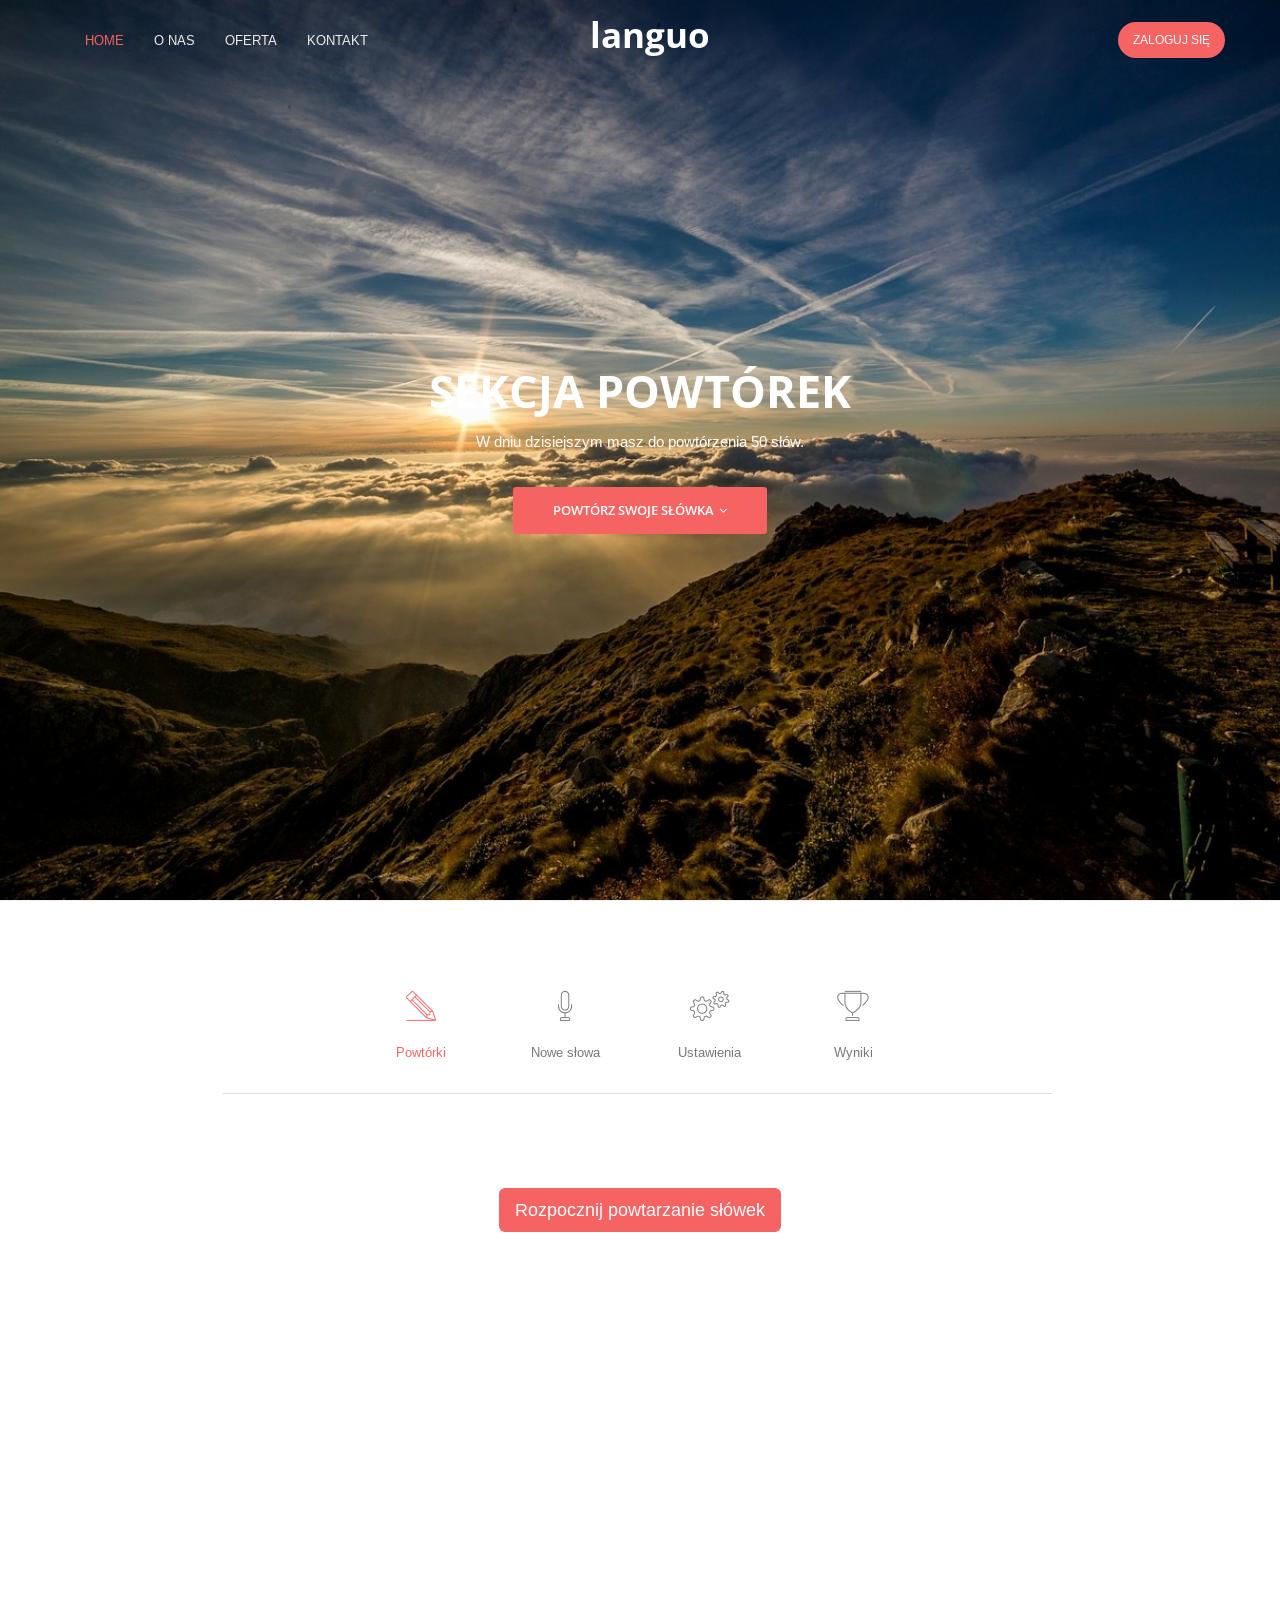
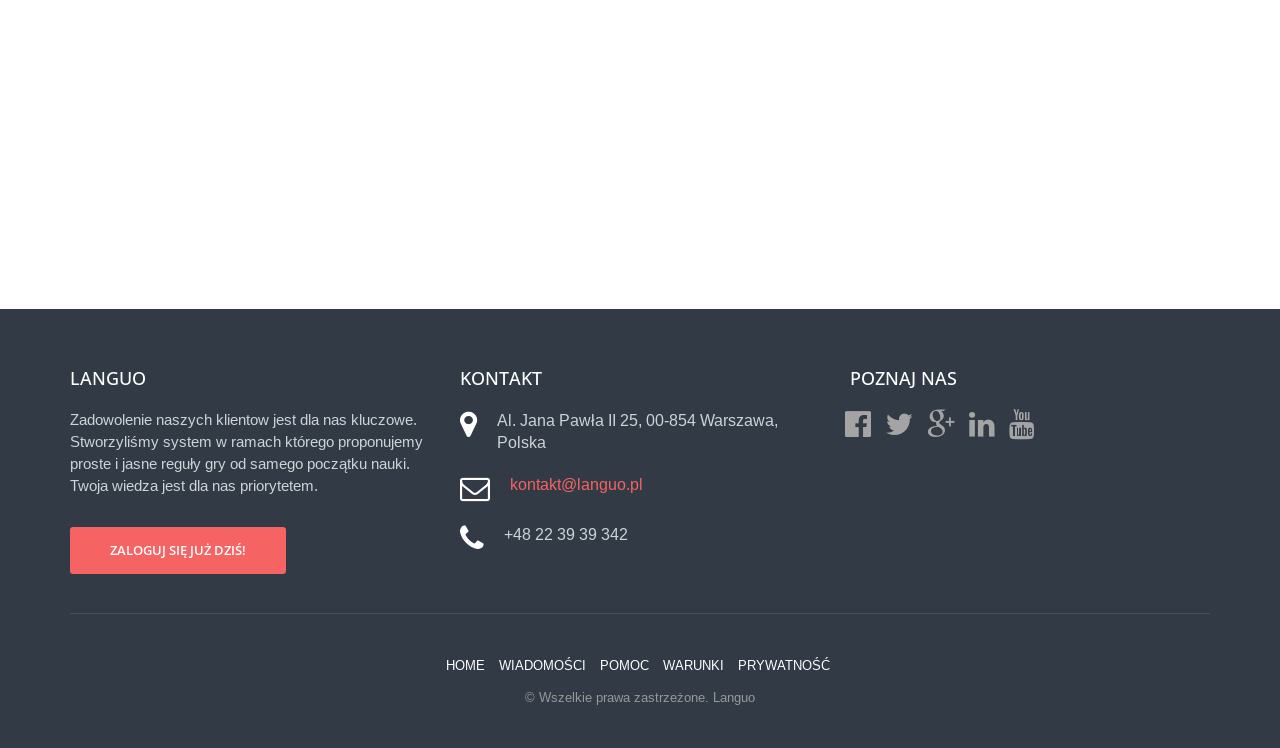
<file: public_html/repetitions.html>
<!DOCTYPE html>
<html lang="en">
<head>
    <meta charset="utf-8">
    <meta http-equiv="X-UA-Compatible" content="IE=edge">
    <meta name="viewport" content="width=device-width, initial-scale=1">
    <!-- The above 3 meta tags *must* come first in the head; any other head content must come *after* these tags -->
    <title>Skuteczna nauka jezyków obcych</title>

    <!-- Bootstrap -->
    <link href="bootstrap/css/bootstrap.min.css" rel="stylesheet">
    <!--plugins-->
    <link href="bower_components/font-awesome/css/font-awesome.min.css" rel="stylesheet">
    <link href="bower_components/flexslider/flexslider.css" rel="stylesheet">
    <link href="bower_components/lightbox2/dist/css/lightbox.css" rel="stylesheet">
    <link href="owl-carousel/owl.carousel.css" rel="stylesheet">
    <link href="owl-carousel/owl.theme.css" rel="stylesheet">
    <link href="owl-carousel/owl.transitions.css" rel="stylesheet">
    <link href="et-line-icons/style.css" rel="stylesheet">
    <link href="css/animate.css" rel="stylesheet">
    <!--custom css file-->
    <link href="css/style.css" rel="stylesheet">

    <!-- HTML5 shim and Respond.js for IE8 support of HTML5 elements and media queries -->
    <!-- WARNING: Respond.js doesn't work if you view the page via file:// -->
    <!--[if lt IE 9]>
    <script src="https://oss.maxcdn.com/html5shiv/3.7.2/html5shiv.min.js"></script>
    <script src="https://oss.maxcdn.com/respond/1.4.2/respond.min.js"></script>
    <![endif]-->
</head>
<body data-spy="scroll">
<!-- Static navbar -->
<nav class="navbar header-v1 header-transparent navbar-default navbar-fixed-top">
    <div class="container">
        <div class="navbar-header scroll-to">
            <button type="button" class="navbar-toggle collapsed" data-toggle="collapse" data-target="#navbar">
                <span class="sr-only">Toggle navigation</span>
                <span class="icon-bar"></span>
                <span class="icon-bar"></span>
                <span class="icon-bar"></span>
            </button>
            <a class="navbar-brand" href="index.html">Languo</a>
        </div>
        <div id="navbar" class="navbar-collapse collapse">

            <ul class="nav scroll-to navbar-nav">
                <li class="active"><a href="index.html">home</a></li>
                <li><a href="#pricing">o nas</a></li>
                <li><a href="#pricing">oferta</a></li>
                <li><a href="#contact">kontakt</a></li>
            </ul>
            <ul class="nav navbar-nav navbar-right">
                <li class="button-nav"><a href="#contact" >Zaloguj się</a></li>
            </ul>
        </div><!--/.nav-collapse -->
    </div><!--/.container-fluid -->
</nav><!--navigation end here-->

<section id="home" class="banner-intro banner-slider">
    <div class="banner-inner">
        <div class="container">
            <div class="row">
                <div class="col-sm-8  col-sm-offset-2 text-center wow animated bounceIn">
                    <h1>Sekcja powtórek</h1>
                    <p class="lead">
                        W dniu dzisiejszym masz do powtórzenia 50 słów.
                    </p>
                    <div class="scroll-to banner-buttons">
                        <a href="#services" class="btn btn-lg btn-skin btn-radius">Powtórz swoje słówka<i class="fa fa-angle-down"></i></a>
                    </div>
                </div>
            </div>
        </div>
    </div>
</section>
<!--modal of video-->
<!-- Modal -->
<div class="modal video-modal fade" id="video-popup" tabindex="-1" role="dialog" aria-labelledby="video-popup">
    <div class="modal-dialog" role="document">
        <div class="modal-content">
            <div class="modal-header">
                <button type="button" class="close" data-dismiss="modal" aria-label="Close"><span aria-hidden="true" class="fa fa-times"></span></button>
            </div>
            <div class="modal-body">
                <div class="embed-responsive embed-responsive-16by9">
                    <iframe id="vimeo-video" src="http://player.vimeo.com/video/57175742"></iframe>
                </div>
            </div>
        </div>
    </div>
</div>
<!--end the modal of video-->


<!--services-->
<section id="services" class="services-section">
    <div class="container-fluid">
        <div class="row">
            <div class="col-sm-8 col-sm-offset-2">
                <ul class="list-inline text-center tabs-navigation" role="tablist">

                    <li role="presentation" class="active">
                        <a href="#repetitions" aria-controls="repetitions" role="tab" data-toggle="tab"><span><i class="icon-pencil"></i></span>Powtórki</a>
                    </li>

                    <li role="presentation">
                        <a href="#newWords" aria-controls="newWords" role="tab" data-toggle="tab"><span><i class="icon-mic"></i></span>Nowe słowa</a>
                    </li>

                    <li role="presentation">
                        <a href="#settings" aria-controls="settings" role="tab" data-toggle="tab"><span><i class="icon-gears"></i></span>Ustawienia</a>
                    </li>

                    <li role="presentation">
                        <a href="#results" aria-controls="results" role="tab" data-toggle="tab"><span><i class="icon-trophy"></i></span>Wyniki</a>
                    </li>
                </ul>
            </div>
        </div><!--tabs header row end-->
        <div class="row">
            <div class="col-sm-12">
                <div class="tab-content service-tab-content">

                    <!--//******************************************************************************************************************************************************* !-->

                    <div role="tabpanel" class="tab-pane active" id="repetitions" >
                        <div class="row">
                            <div class="col-sm-6 col-sm-offset-3 text-center animated fadeInUp">
                                <div class="col-sm-8 col-sm-offset-2 center-title" id="repetitionsInitial">
                                    <br><br>
                                    <button class="btn-lg btn-skin" id="startLearningButton" onclick="startLearningScript(), getWordsFromDatabase()">Rozpocznij powtarzanie słówek</button>
                                </div>
                                <div class="col-sm-8 col-sm-offset-2 center-title" id="repetitionsMainContent1" style="visibility: hidden;">
                                    <h2 id="text1">Polskie słowo</h2>
                                    <p id="text2">Polskie zdanie tłumaczące angielskie zdanie napisane powyżej</p>
                                    <br><br>
                                    <button class="btn-lg btn-skin" id="showWordButton" onclick="showWordButtonOnclick()">Pokaż</button>
                                </div>
                                <div class="col-sm-8 col-sm-offset-2 center-title" id="repetitionsMainContent2" style="visibility: hidden;">
                                    <h2 id="text3">English word</h2>
                                    <p id="text4">Sentence describing the use of this particular word to be added here</p>
                                    <br><br><br>
                                    <button class="btn-lg btn-skin" id="knowButton" onclick="knowButtonOnclick(), updateWordsInDatabase()">Tak, umiem</button>
                                    <button class="btn-lg btn-skin" id="notKnowButton" onclick="notKnowButtonOnclick(), updateWordsInDatabaseNotKnow()">Nie umiem</button>
                                </div>
                            </div>
                        </div>
                    </div><!--tab content end-->

                    <!--//******************************************************************************************************************************************************* !-->
                    <div role="tabpanel" class="tab-pane" id="newWords">
                        <div class="row">
                            <div class="col-sm-6 col-sm-offset-3 text-center animated fadeInUp">
                                <div class="am-content">
                                    <div class="main-content">
                                        <!--Select & Option Elements-->
                                        <div class="row">
                                            <div class="col-md-12">
                                                <div class="panel-body">
                                                    <form action="#" style="border-radius: 0px;" class="form-horizontal group-border-dashed" method="GET">

                                                        <div class="form-group">
                                                            <label class="col-sm-3 control-label">Liczba słów</label>
                                                            <div class="col-sm-6">
                                                                <select class="form-control" id="wordsNumber">
                                                                    <option value="10">10</option>
                                                                    <option value="25">25</option>
                                                                    <option selected value="50">50</option>
                                                                    <option value="100">100</option>
                                                                    <option value="150">150</option>
                                                                    <option value="200">200</option>
                                                                </select>
                                                            </div>
                                                        </div>

                                                        <div class="form-group">
                                                            <label class="col-sm-3 control-label">Poziom</label>
                                                            <div class="col-sm-6">
                                                                <select class="form-control" id="wordsLevel">
                                                                    <option value="A1">A1</option>
                                                                    <option value="A2">A2</option>
                                                                    <option selected value="B1">B1</option>
                                                                    <option value="B2">B2</option>
                                                                    <option value="C1">C1</option>
                                                                    <option value="C2">C2</option>
                                                                </select>
                                                            </div>
                                                        </div>

                                                        <div class="form-group">
                                                            <label class="col-sm-3 control-label">Obszar wiedzy</label>
                                                            <div class="col-sm-6">
                                                                <select class="form-control" id="wordsKnowledgeArea" disabled>
                                                                    <option selected value="Wszystkie">Wszystkie</option>
                                                                    <option value="Astronomia">Astronomia</option>
                                                                    <option value="Biznes">Biznes i ekonomia</option>
                                                                    <option value="Prawo">Prawo</option>
                                                                    <option value="Medycyna">Medycyna</option>
                                                                    <option value="Budownictwo">Budownictwo</option>
                                                                    <option value="Mechanika">Mechanika</option>
                                                                    <option value="Fizyka">Fizyka</option>
                                                                    <option value="Chemia">Chemia</option>
                                                                    <option value="Ogolne">Słowa i wyrażenia ogólne</option>
                                                                    <option value="Idiomy">Idiomy</option>
                                                                    <option value="Powiedzenia">Powiedzenia</option>
                                                                    <option value="Dom">Dom i ogród</option>
                                                                    <option value="Praca">Praca</option>
                                                                    <option value="Hobby">Hobby i czas wolny</option>
                                                                    <option value="Sport">Sport</option>
                                                                </select>
                                                            </div>
                                                        </div>

                                                        <div class="form-group">
                                                            <label class="col-sm-3 control-label">Część mowy</label>
                                                            <div class="col-sm-6">
                                                                <select class="form-control" id="wordsSpeechPart" disabled>
                                                                    <option selected value="Wszystkie">Wszystkie</option>
                                                                    <option value="Rzeczowniki">Rzeczowniki</option>
                                                                    <option value="Czasowniki">Czasowniki</option>
                                                                    <option value="Przymiotniki">Przymiotniki</option>
                                                                    <option value="Przyslowki">Przysłówki</option>
                                                                    <option value="Przyimki">Przyimki</option>
                                                                    <option value="Zaimki">Zaimki</option>
                                                                    <option value="Liczebniki">Liczebniki</option>
                                                                    <option value="Spojniki">Spójniki</option>
                                                                    <option value="Pozostale">Pozostałe</option>
                                                                </select>
                                                            </div>
                                                        </div>
                                                        <br><br>
                                                    </form>
                                                    <div class="col-sm-8 col-sm-offset-2 center-title">
                                                        <button class="btn-lg btn-skin" id="addNewWordsButton" onclick="addNewWordsToLearnt()">Wybierz słowa</button>
                                                    </div>
                                                </div>
                                            </div>
                                        </div>
                                    </div>
                                </div>
                            </div>
                        </div>
                    </div><!--tab content end-->

                    <!--//******************************************************************************************************************************************************* !-->
                    <div role="tabpanel" class="tab-pane" id="settings">
                        <div class="row">
                            <div class="col-sm-6 col-sm-offset-3 text-center animated fadeInUp">
                                <div class="am-content">
                                    <div class="main-content">
                                        <!--Select & Option Elements-->
                                        <div class="row">
                                            <div class="col-md-12">
                                                <div class="panel-body">
                                                    <form action="#" style="border-radius: 0px;" class="form-horizontal group-border-dashed" method="GET">

                                                        <div class="form-group">
                                                            <label class="col-sm-3 control-label">Język uczony</label>
                                                            <div class="col-sm-6">
                                                                <select class="form-control" id="defaultLanguageLearnt">
                                                                    <option selected value="Angielski">Angielski</option>
                                                                    <option value="Niemiecki">Niemiecki</option>
                                                                    <option value="Francuski">Francuski</option>
                                                                    <option value="Hiszpański">Hiszpański</option>
                                                                    <option value="Włoski">Włoski</option>
                                                                </select>
                                                            </div>
                                                        </div>

                                                        <div class="form-group">
                                                            <label class="col-sm-3 control-label">Język ojczysty</label>
                                                            <div class="col-sm-6">
                                                                <select class="form-control" id="defaultLanguageNative" disabled>
                                                                    <option selected value="Polski">Polski</option>
                                                                    <option value="Angielski">Angielski</option>
                                                                    <option value="Niemiecki">Niemiecki</option>
                                                                    <option value="Francuski">Francuski</option>
                                                                    <option value="Hiszpański">Hiszpański</option>
                                                                    <option value="Włoski">Włoski</option>
                                                                </select>
                                                            </div>
                                                        </div>

                                                        <div class="form-group">
                                                            <label class="col-sm-3 control-label">Domyślna liczba słów do nauki</label>
                                                            <div class="col-sm-6">
                                                                <select class="form-control" id="defaultWordsNumber">
                                                                    <option value="10">10</option>
                                                                    <option value="25">25</option>
                                                                    <option selected value="50">50</option>
                                                                    <option value="100">100</option>
                                                                    <option value="150">150</option>
                                                                    <option value="200">200</option>
                                                                </select>
                                                            </div>
                                                        </div>

                                                        <div class="form-group">
                                                            <label class="col-sm-3 control-label">Domyślny poziom nauki</label>
                                                            <div class="col-sm-6">
                                                                <select class="form-control" id="defaultWordLevelOption">
                                                                    <option value="a1">A1</option>
                                                                    <option value="a2">A2</option>
                                                                    <option selected value="b1">B1</option>
                                                                    <option value="b2">B2</option>
                                                                    <option value="c1">C1</option>
                                                                    <option value="c2">C2</option>
                                                                </select>
                                                            </div>
                                                        </div>

                                                        <div class="form-group">
                                                            <label class="col-sm-3 control-label">Opcje dźwięku</label>
                                                            <div class="col-sm-6">
                                                                <select class="form-control" id="defaultSoundSettings" disabled>
                                                                    <option selected value="Slowko">Odtwarzaj samo słówko</option>
                                                                    <option value="Zdanie">Odtwarzaj samo zdanie</option>
                                                                    <option value="SlowkoZdanie">Odtwarzaj zarówno słóko jak i zdanie</option>
                                                                </select>
                                                            </div>
                                                        </div>

                                                        <div class="form-group">
                                                            <label class="col-sm-3 control-label">Współczynnik zapamiętywania</label>
                                                            <div class="col-sm-6">
                                                                <select class="form-control" id="defaultRememberingCoefficient" disabled>
                                                                    <option value="1">1</option>
                                                                    <option value="2">2</option>
                                                                    <option selected value="3">3</option>
                                                                    <option value="4">4</option>
                                                                    <option value="5">5</option>
                                                                </select>
                                                            </div>
                                                        </div>
                                                    </form>
                                                    <br><br>
                                                    <div class="col-sm-8 col-sm-offset-2 center-title">
                                                        <button class="btn-lg btn-skin" id="saveUserSettingsButton" onclick="saveUserSettings()">Zapisz ustawienia</button>
                                                    </div>
                                                </div>
                                            </div>
                                        </div>
                                    </div>
                                </div>
                            </div>
                        </div>
                    </div><!--tab content end-->

                    <!--//******************************************************************************************************************************************************* !-->
                    <div role="tabpanel" class="tab-pane" id="results">
                        <div class="row">
                            <div class="col-sm-6 col-sm-offset-3 text-center animated fadeInUp">
                                <div class="col-sm-8 col-sm-offset-2 center-title">

                                    <h1><p>Procent nauczonych słów z danego poziomu</p></h1>
                                    <br>
                                    <p>Poziom A1 - 1538 słów</p>
                                    <div class="progress">
                                        <div class="progress-bar progress-bar-danger progress-bar-striped" role="progressbar" aria-valuemin="0" aria-valuemax="100" style="width:4%">
                                            0%
                                        </div>
                                    </div>

                                    <p>Poziom A2 - 1690 słów</p>
                                    <div class="progress">
                                        <div class="progress-bar progress-bar-danger progress-bar-striped" role="progressbar" aria-valuemin="0" aria-valuemax="100" style="width:4%">
                                            0%
                                        </div>
                                    </div>

                                    <p>Poziom B1 - 2103 słów</p>
                                    <div class="progress">
                                        <div class="progress-bar progress-bar-danger progress-bar-striped" role="progressbar" aria-valuemin="0" aria-valuemax="100" style="width:4%">
                                            0%
                                        </div>
                                    </div>

                                    <p>Poziom B2 - 2312 słów</p>
                                    <div class="progress">
                                        <div class="progress-bar progress-bar-danger progress-bar-striped" role="progressbar" aria-valuemin="0" aria-valuemax="100" style="width:4%">
                                            0%
                                        </div>
                                    </div>

                                    <p>Poziom C1 - 2859 słów</p>
                                    <div class="progress">
                                        <div class="progress-bar progress-bar-danger progress-bar-striped" role="progressbar" aria-valuemin="0" aria-valuemax="100" style="width:4%">
                                            0%
                                        </div>
                                    </div>

                                    <p>Poziom C2 - 2432 słów</p>
                                    <div class="progress">
                                        <div class="progress-bar progress-bar-danger progress-bar-striped" role="progressbar" aria-valuemin="0" aria-valuemax="100" style="width:4%">
                                            0%
                                        </div>
                                    </div>
                                    <br><br>
                                    <button class="btn-lg btn-skin" id="refreshResultsButton">Odśwież</button>
                                </div>
                            </div>
                        </div>
                    </div><!--tab content end-->
                </div>
            </div>
        </div>
    </div>
</section>
<!--end services-->


<!--********************************************************************   scripts   ********************************************************************************************-->

<script>
    function startLearningScript(){
        document.getElementById("repetitionsInitial").style.display = "none";
        document.getElementById("repetitionsMainContent1").style.visibility = "visible";
    }

    function showWordButtonOnclick(){
        document.getElementById("repetitionsMainContent2").style.visibility = "visible";
        playSound();
    }

    function knowButtonOnclick(){
        document.getElementById("repetitionsInitial").style.display = "none";
        document.getElementById("repetitionsMainContent2").style.visibility = "hidden";
    }

    function notKnowButtonOnclick(){
        document.getElementById("repetitionsInitial").style.display = "none";
        document.getElementById("repetitionsMainContent2").style.visibility = "hidden";
    }
</script>

<script>
    function updateWordsInDatabase() {
        var sqlString = document.getElementById("text1").innerText;
        if (window.XMLHttpRequest) {
            // code for IE7+, Firefox, Chrome, Opera, Safari
            xmlhttp = new XMLHttpRequest();
        } else {
            // code for IE6, IE5
            xmlhttp = new ActiveXObject("Microsoft.XMLHTTP");
        }
        xmlhttp.onreadystatechange = function() {
            if (xmlhttp.readyState == 4 && xmlhttp.status == 200) {
                //localWordsToLearn = xmlhttp.responseText;
            }
        };
        xmlhttp.open("GET","phpUpdateWordsInDatabase.php?q="+ sqlString);
        xmlhttp.send();

        getWordsFromDatabase();
    }

    function updateWordsInDatabaseNotKnow() {
        var sqlString = document.getElementById("text1").innerText;
        if (window.XMLHttpRequest) {
            // code for IE7+, Firefox, Chrome, Opera, Safari
            xmlhttp = new XMLHttpRequest();
        } else {
            // code for IE6, IE5
            xmlhttp = new ActiveXObject("Microsoft.XMLHTTP");
        }
        xmlhttp.onreadystatechange = function() {
            if (xmlhttp.readyState == 4 && xmlhttp.status == 200) {
                //localWordsToLearn = xmlhttp.responseText;
            }
        };
        xmlhttp.open("GET","phpUpdateWordsInDatabaseNotKnow.php?q="+ sqlString);
        xmlhttp.send();

        getWordsFromDatabase();
    }

    function getWordsFromDatabase() {
        if (window.XMLHttpRequest) {
            // code for IE7+, Firefox, Chrome, Opera, Safari
            xmlhttp = new XMLHttpRequest();
        } else {
            // code for IE6, IE5
            xmlhttp = new ActiveXObject("Microsoft.XMLHTTP");
        }
        xmlhttp.onreadystatechange = function() {
            if (xmlhttp.readyState == 4 && xmlhttp.status == 200) {
                var responseText = xmlhttp.responseText;
                var responseTextSplit = responseText.split(";");
                document.getElementById("text1").innerHTML = responseTextSplit[0];
                document.getElementById("text2").innerHTML = responseTextSplit[2];
                document.getElementById("text3").innerHTML = responseTextSplit[1];
                document.getElementById("text4").innerHTML = responseTextSplit[3];
            }
        };
        xmlhttp.open("GET","phpGetWord.php?q=");
        xmlhttp.send();
    }

    function addNewWordsToLearnt() {
        var wordsNumber = $("#wordsNumber option:selected").text();
        var wordsLevel = $("#wordsLevel option:selected").text();
        var wordsKnowledgeArea = $("#wordsKnowledgeArea option:selected").text();
        var wordsSpeechPart = $("#wordsSpeechPart option:selected").text();

        var sqlString = wordsNumber + ";" + wordsLevel + ";" + wordsKnowledgeArea + ";"+ wordsSpeechPart;
        if (window.XMLHttpRequest) {
            // code for IE7+, Firefox, Chrome, Opera, Safari
            xmlhttp = new XMLHttpRequest();
        } else {
            // code for IE6, IE5
            xmlhttp = new ActiveXObject("Microsoft.XMLHTTP");
        }
        xmlhttp.onreadystatechange = function() {
            if (xmlhttp.readyState == 4 && xmlhttp.status == 200) {
                //localWordsToLearn = xmlhttp.responseText;
            }
        };
        xmlhttp.open("GET","phpSelectNewWords.php?q="+ sqlString);
        xmlhttp.send();
        //alert(sqlString);
        alert("You have successfully added words to your database!")
    }

    function updateSettingsToDatabase() {
        var sqlString = document.getElementById("sqlString").innerText;
        if (window.XMLHttpRequest) {
            // code for IE7+, Firefox, Chrome, Opera, Safari
            xmlhttp = new XMLHttpRequest();
        } else {
            // code for IE6, IE5
            xmlhttp = new ActiveXObject("Microsoft.XMLHTTP");
        }
        xmlhttp.onreadystatechange = function() {
            if (xmlhttp.readyState == 4 && xmlhttp.status == 200) {
                //localWordsToLearn = xmlhttp.responseText;
            }
        };
        xmlhttp.open("GET","writeWords.php?q="+ sqlString);
        xmlhttp.send();
        //alert(sqlString);
    }

    function saveUserSettings() {
        var defaultLanguageLearnt = $("#defaultLanguageLearnt option:selected").text();
        var defaultLanguageNative = $("#defaultLanguageNative option:selected").text();
        var defaultWordsNumber = $("#defaultWordsNumber option:selected").text();
        var defaultWordLevelOption = $("#defaultWordLevelOption option:selected").text();
        var defaultSoundSettings = $("#defaultSoundSettings option:selected").text();
        var defaultRememberingCoefficient = $("#defaultRememberingCoefficient option:selected").text();

        var sqlString = defaultLanguageLearnt + ";" + defaultLanguageNative + ";" + defaultWordsNumber + ";"+ defaultWordLevelOption + ";"+ defaultSoundSettings + ";"+ defaultRememberingCoefficient;
        if (window.XMLHttpRequest) {
            // code for IE7+, Firefox, Chrome, Opera, Safari
            xmlhttp = new XMLHttpRequest();
        } else {
            // code for IE6, IE5
            xmlhttp = new ActiveXObject("Microsoft.XMLHTTP");
        }
        xmlhttp.onreadystatechange = function() {
            if (xmlhttp.readyState == 4 && xmlhttp.status == 200) {
                //localWordsToLearn = xmlhttp.responseText;
            }
        };
        xmlhttp.open("GET","phpSaveSettings.php?q="+ sqlString);
        xmlhttp.send();
        alert("You have successfully changed your settings!")

        $('#wordsNumber').val(defaultWordsNumber).change();
        $('#wordsLevel').val(defaultWordLevelOption).change();
    }

    function playSound(){
        var word = document.getElementById("text3").innerText;
        word = word.toLowerCase();
        var wordFirstLetter = word.charAt(0).toLowerCase();
        //http://www.anglaisfacile.com/free/words/b/buffalo.wav
        var wordFirst = "http://www.anglaisfacile.com/free/words/";

        var path = wordFirst.concat(wordFirstLetter, "/", word, ".wav");

        var audio = new Audio(path);
        audio.play();
        document.getElementById("buttonOK").innerText = path;
    }
</script>


<script>//keyboard how to use it TA CZĘŚĆ NA PEWNO DO POPRAWY!!!!!!!!!!!!!!!!!!!!!!!!!!!!!!!!!!!!!!!!!!!!!!!!!!!!!!!!!!!!!!!!!!!!!!!!!
document.onkeydown = function (e) {
    var keyCode = e.keyCode;
    if(keyCode == 49 && document.getElementById('startLearningButton').style.display == 'none' && document.getElementById('knowWordButton').style.visibility == 'visible') {
        $('#knowWordButton').click();
    } else if (keyCode == 50 && document.getElementById('startLearningButton').style.display == 'none' && document.getElementById('knowWordButton').style.visibility == 'visible') {
        $('#notKnowWordButton').click();
    } else if (keyCode == 13 && document.getElementById('startLearningButton').style.display == 'none') {
        $('#showWordButton').click();
    } else if (keyCode == 51 && document.getElementById('startLearningButton').style.display != 'none') {
        //$('#startLearningButton').click();
    }
}
</script>

<!--********************************************************************   end scripts   ********************************************************************************************-->

<!--footer start-->
<footer class="footer">
    <div class="container">
        <div class="row">
            <div class="col-sm-4 margin-b-30">
                <h2>Languo</h2>
                <p>
                    Zadowolenie naszych klientow jest dla nas kluczowe. Stworzyliśmy system w ramach którego proponujemy proste i jasne reguły gry od samego początku nauki. Twoja wiedza jest dla nas priorytetem.
                </p>
                <div class="space-20"></div>
                <a href="#contact" class="btn btn-skin btn-radius btn-lg">Zaloguj się już dziś!</a>
            </div>
            <div class="col-sm-4 margin-b-30">
                <h2>Kontakt</h2>
                <ul class="list-unstyled clearfix">
                    <li class="clearfix">
                        <i class="fa fa-map-marker"></i>
                        <span>Al. Jana Pawła II 25, 00-854 Warszawa, Polska</span>
                    </li>
                    <li class="clearfix">
                        <i class="fa fa-envelope-o"></i>
                        <span><a href='#contact'>kontakt@languo.pl</a></span>
                    </li>
                    <li class="clearfix">
                        <i class="fa fa-phone"></i>
                        <span>+48 22 39 39 342</span>
                    </li>
                </ul>
            </div><!--col4 end-->
            <div class="col-sm-4 margin-b-30">
                <h2>Poznaj nas</h2>
                <ul class="list-inline clearfix">
                    <li><a href='#'><i class="fa fa-facebook-official"></i></a></li>
                    <li><a href='#'><i class="fa fa-twitter"></i></a></li>
                    <li><a href='#'><i class="fa fa-google-plus"></i></a></li>
                    <li><a href='#'><i class="fa fa-linkedin"></i></a></li>
                    <li><a href='#'><i class="fa fa-youtube"></i></a></li>
                </ul>
            </div><!--col4 end-->
        </div><!--row end-->
        <div class="row">
            <div class="col-sm-12 text-center">
                <div class="footer-bottom">
                    <ul class="list-inline">
                        <li><a href='#'>Home</a></li>
                        <li><a href='#'>Wiadomości</a></li>
                        <li><a href='#'>Pomoc</a></li>
                        <li><a href='#'>Warunki</a></li>
                        <li><a href='#'>Prywatność</a></li>
                    </ul>
                    <span>&copy; Wszelkie prawa zastrzeżone. Languo</span>
                </div>
            </div>
        </div>
    </div>
</footer>
<!--footer end-->


<script src="bower_components/jquery/dist/jquery.min.js"></script>
<script src="js/jquery-migrate.min.js" type="text/javascript"></script>
<script src="js/jquery.easing.1.3.min.js" type="text/javascript"></script>
<script src="js/jquery.backstretch.min.js" type="text/javascript"></script>
<script src="bootstrap/js/bootstrap.min.js"></script>
<script src="js/smoothscroll.js"></script>
<script src="bower_components/wow/dist/wow.min.js"></script>
<script src="bower_components/lightbox2/dist/js/lightbox.min.js" type="text/javascript"></script>
<script src="owl-carousel/owl.carousel.min.js" type="text/javascript"></script>
<script src="js/modernizr.custom.97074.js" type="text/javascript"></script>
<script src="js/parallax.min.js" type="text/javascript"></script>
<script src="js/custom.js" type="text/javascript"></script>
<!-- Vimeo video API -->
<script src="http://a.vimeocdn.com/js/froogaloop2.min.js"></script>
<script type="text/javascript" src="js/vimeo.js"></script>
</body>
</html>
</file>
<file: public_html/et-line-icons/style.css>
@font-face {
	font-family: 'et-line';
	src:url('fonts/et-line.eot');
	src:url('fonts/et-line.eot?#iefix') format('embedded-opentype'),
		url('fonts/et-line.woff') format('woff'),
		url('fonts/et-line.ttf') format('truetype'),
		url('fonts/et-line.svg#et-line') format('svg');
	font-weight: normal;
	font-style: normal;
}

/* Use the following CSS code if you want to use data attributes for inserting your icons */
[data-icon]:before {
	font-family: 'et-line';
	content: attr(data-icon);
	speak: none;
	font-weight: normal;
	font-variant: normal;
	text-transform: none;
	line-height: 1;
	-webkit-font-smoothing: antialiased;
	-moz-osx-font-smoothing: grayscale;
	display:inline-block;
}

/* Use the following CSS code if you want to have a class per icon */
/*
Instead of a list of all class selectors,
you can use the generic selector below, but it's slower:
[class*="icon-"] {
*/
.icon-mobile, .icon-laptop, .icon-desktop, .icon-tablet, .icon-phone, .icon-document, .icon-documents, .icon-search, .icon-clipboard, .icon-newspaper, .icon-notebook, .icon-book-open, .icon-browser, .icon-calendar, .icon-presentation, .icon-picture, .icon-pictures, .icon-video, .icon-camera, .icon-printer, .icon-toolbox, .icon-briefcase, .icon-wallet, .icon-gift, .icon-bargraph, .icon-grid, .icon-expand, .icon-focus, .icon-edit, .icon-adjustments, .icon-ribbon, .icon-hourglass, .icon-lock, .icon-megaphone, .icon-shield, .icon-trophy, .icon-flag, .icon-map, .icon-puzzle, .icon-basket, .icon-envelope, .icon-streetsign, .icon-telescope, .icon-gears, .icon-key, .icon-paperclip, .icon-attachment, .icon-pricetags, .icon-lightbulb, .icon-layers, .icon-pencil, .icon-tools, .icon-tools-2, .icon-scissors, .icon-paintbrush, .icon-magnifying-glass, .icon-circle-compass, .icon-linegraph, .icon-mic, .icon-strategy, .icon-beaker, .icon-caution, .icon-recycle, .icon-anchor, .icon-profile-male, .icon-profile-female, .icon-bike, .icon-wine, .icon-hotairballoon, .icon-globe, .icon-genius, .icon-map-pin, .icon-dial, .icon-chat, .icon-heart, .icon-cloud, .icon-upload, .icon-download, .icon-target, .icon-hazardous, .icon-piechart, .icon-speedometer, .icon-global, .icon-compass, .icon-lifesaver, .icon-clock, .icon-aperture, .icon-quote, .icon-scope, .icon-alarmclock, .icon-refresh, .icon-happy, .icon-sad, .icon-facebook, .icon-twitter, .icon-googleplus, .icon-rss, .icon-tumblr, .icon-linkedin, .icon-dribbble {
	font-family: 'et-line';
	speak: none;
	font-style: normal;
	font-weight: normal;
	font-variant: normal;
	text-transform: none;
	line-height: 1;
	-webkit-font-smoothing: antialiased;
	-moz-osx-font-smoothing: grayscale;
	display:inline-block;
}
.icon-mobile:before {
	content: "\e000";
}
.icon-laptop:before {
	content: "\e001";
}
.icon-desktop:before {
	content: "\e002";
}
.icon-tablet:before {
	content: "\e003";
}
.icon-phone:before {
	content: "\e004";
}
.icon-document:before {
	content: "\e005";
}
.icon-documents:before {
	content: "\e006";
}
.icon-search:before {
	content: "\e007";
}
.icon-clipboard:before {
	content: "\e008";
}
.icon-newspaper:before {
	content: "\e009";
}
.icon-notebook:before {
	content: "\e00a";
}
.icon-book-open:before {
	content: "\e00b";
}
.icon-browser:before {
	content: "\e00c";
}
.icon-calendar:before {
	content: "\e00d";
}
.icon-presentation:before {
	content: "\e00e";
}
.icon-picture:before {
	content: "\e00f";
}
.icon-pictures:before {
	content: "\e010";
}
.icon-video:before {
	content: "\e011";
}
.icon-camera:before {
	content: "\e012";
}
.icon-printer:before {
	content: "\e013";
}
.icon-toolbox:before {
	content: "\e014";
}
.icon-briefcase:before {
	content: "\e015";
}
.icon-wallet:before {
	content: "\e016";
}
.icon-gift:before {
	content: "\e017";
}
.icon-bargraph:before {
	content: "\e018";
}
.icon-grid:before {
	content: "\e019";
}
.icon-expand:before {
	content: "\e01a";
}
.icon-focus:before {
	content: "\e01b";
}
.icon-edit:before {
	content: "\e01c";
}
.icon-adjustments:before {
	content: "\e01d";
}
.icon-ribbon:before {
	content: "\e01e";
}
.icon-hourglass:before {
	content: "\e01f";
}
.icon-lock:before {
	content: "\e020";
}
.icon-megaphone:before {
	content: "\e021";
}
.icon-shield:before {
	content: "\e022";
}
.icon-trophy:before {
	content: "\e023";
}
.icon-flag:before {
	content: "\e024";
}
.icon-map:before {
	content: "\e025";
}
.icon-puzzle:before {
	content: "\e026";
}
.icon-basket:before {
	content: "\e027";
}
.icon-envelope:before {
	content: "\e028";
}
.icon-streetsign:before {
	content: "\e029";
}
.icon-telescope:before {
	content: "\e02a";
}
.icon-gears:before {
	content: "\e02b";
}
.icon-key:before {
	content: "\e02c";
}
.icon-paperclip:before {
	content: "\e02d";
}
.icon-attachment:before {
	content: "\e02e";
}
.icon-pricetags:before {
	content: "\e02f";
}
.icon-lightbulb:before {
	content: "\e030";
}
.icon-layers:before {
	content: "\e031";
}
.icon-pencil:before {
	content: "\e032";
}
.icon-tools:before {
	content: "\e033";
}
.icon-tools-2:before {
	content: "\e034";
}
.icon-scissors:before {
	content: "\e035";
}
.icon-paintbrush:before {
	content: "\e036";
}
.icon-magnifying-glass:before {
	content: "\e037";
}
.icon-circle-compass:before {
	content: "\e038";
}
.icon-linegraph:before {
	content: "\e039";
}
.icon-mic:before {
	content: "\e03a";
}
.icon-strategy:before {
	content: "\e03b";
}
.icon-beaker:before {
	content: "\e03c";
}
.icon-caution:before {
	content: "\e03d";
}
.icon-recycle:before {
	content: "\e03e";
}
.icon-anchor:before {
	content: "\e03f";
}
.icon-profile-male:before {
	content: "\e040";
}
.icon-profile-female:before {
	content: "\e041";
}
.icon-bike:before {
	content: "\e042";
}
.icon-wine:before {
	content: "\e043";
}
.icon-hotairballoon:before {
	content: "\e044";
}
.icon-globe:before {
	content: "\e045";
}
.icon-genius:before {
	content: "\e046";
}
.icon-map-pin:before {
	content: "\e047";
}
.icon-dial:before {
	content: "\e048";
}
.icon-chat:before {
	content: "\e049";
}
.icon-heart:before {
	content: "\e04a";
}
.icon-cloud:before {
	content: "\e04b";
}
.icon-upload:before {
	content: "\e04c";
}
.icon-download:before {
	content: "\e04d";
}
.icon-target:before {
	content: "\e04e";
}
.icon-hazardous:before {
	content: "\e04f";
}
.icon-piechart:before {
	content: "\e050";
}
.icon-speedometer:before {
	content: "\e051";
}
.icon-global:before {
	content: "\e052";
}
.icon-compass:before {
	content: "\e053";
}
.icon-lifesaver:before {
	content: "\e054";
}
.icon-clock:before {
	content: "\e055";
}
.icon-aperture:before {
	content: "\e056";
}
.icon-quote:before {
	content: "\e057";
}
.icon-scope:before {
	content: "\e058";
}
.icon-alarmclock:before {
	content: "\e059";
}
.icon-refresh:before {
	content: "\e05a";
}
.icon-happy:before {
	content: "\e05b";
}
.icon-sad:before {
	content: "\e05c";
}
.icon-facebook:before {
	content: "\e05d";
}
.icon-twitter:before {
	content: "\e05e";
}
.icon-googleplus:before {
	content: "\e05f";
}
.icon-rss:before {
	content: "\e060";
}
.icon-tumblr:before {
	content: "\e061";
}
.icon-linkedin:before {
	content: "\e062";
}
.icon-dribbble:before {
	content: "\e063";
}
</file>
<file: public_html/css/style.css>
/* 
    Created on : 2 Oct, 2015, 7:52:36 AM
    Author     : RAKESH
    File       : Assan  landing template
    version    : v1.0
*/
/**google font**/
@import url(https://fonts.googleapis.com/css?family=Open+Sans:400,300,300italic,400italic,600,700);
@import url(https://fonts.googleapis.com/css?family=Arimo:400,400italic);
@import url(https://fonts.googleapis.com/css?family=Pacifico);
/**colors**/
.red {
  color: #f55b63;
}

.green {
  color: #bce13b;
}

.blue {
  color: #42a3ee;
}

.yellow {
  color: #e6e837;
}

.gold {
  color: #e8c537;
}

body, html {
  height: 100%;
}

body {
  font-family: "Arimo", sans-serif;
  -webkit-font-smoothing: antialiased;
  -webkit-text-size-adjust: 100%;
  -ms-text-size-adjust: 100%;
  color: #999999;
  background-color: #fff;
  font-size: 13px;
  font-weight: 400;
  line-height: 22px;
  font-weight: normal;
}

p {
  font-family: "Arimo", sans-serif;
}

a {
  -moz-transition: all 0.3s;
  -o-transition: all 0.3s;
  -webkit-transition: all 0.3s;
  transition: all 0.3s;
  text-decoration: none;
  color: #f56363;
}
a:hover, a:focus {
  text-decoration: none;
  outline: 0 !important;
  color: #f56363;
}

button {
  border: 0px;
}
button:focus {
  outline: 0 !important;
}

h1, h2, h3, h4, h5, h6 {
  margin-top: 0px;
  font-family: "Open Sans", sans-serif;
  font-weight: 700;
}

hr.separator {
  border-top: 1px solid #f56363;
  margin: 10px auto;
  width: 80px;
}

.margin-b-30 {
  margin-bottom: 30px;
}

/**spaces**/
.space-20 {
  width: 100%;
  height: 20px;
  clear: both;
}

.space-30 {
  width: 100%;
  height: 30px;
  clear: both;
}

.space-40 {
  width: 100%;
  height: 40px;
  clear: both;
}

.space-50 {
  width: 100%;
  height: 50px;
  clear: both;
}

.space-60 {
  width: 100%;
  height: 60px;
  clear: both;
}

@media (min-width: 768px) {
  .vertical-align-child {
    display: -webkit-flex;
    display: -moz-flex;
    display: -ms-flexbox;
    display: flex;
    align-items: center;
    -webkit-align-items: center;
    justify-content: center;
    -webkit-justify-content: center;
    flex-direction: row;
    -webkit-flex-direction: row;
  }
}
.center-title {
  text-align: center;
  margin-bottom: 50px;
}
.center-title h2 {
  text-transform: capitalize;
  font-weight: 500;
  font-size: 36px;
  margin-bottom: 15px;
  color: #000;
}
.center-title p {
  font-size: 15px;
  line-height: 30px;
  font-family: "Arimo", sans-serif;
}
.center-title i {
  color: #f56363;
  font-size: 30px;
  margin-bottom: 20px;
  display: block;
}

/***buttons***/
.btn {
  -webkit-border-radius: 0px;
  -moz-border-radius: 0px;
  -ms-border-radius: 0px;
  border-radius: 0px;
  font-weight: normal;
  font-size: 13px;
  border: 0px;
  text-transform: uppercase;
  font-weight: 600;
  font-family: "Open Sans", sans-serif;
}
.btn i {
  margin-left: 5px;
}
.btn.btn-radius {
  -webkit-border-radius: 3px;
  -moz-border-radius: 3px;
  -ms-border-radius: 3px;
  border-radius: 3px;
}
.btn.btn-lg {
  padding: 15px 40px;
}

.btn-skin {
  background-color: #f56363;
  color: #fff;
}
.btn-skin:hover, .btn-skin:focus {
  color: #fff;
  background-color: #444;
}

.btn-dark {
  background-color: #333;
  color: #fff;
}
.btn-dark:hover, .btn-dark:focus {
  color: #fff;
  background-color: #f56363;
}

.btn-default {
  background-color: #f3f3f3;
  color: #777;
}
.btn-default:hover, .btn-default:focus {
  color: #fff;
  background-color: #333;
}

.btn-white {
  background-color: #fff;
  color: #333;
}
.btn-white:hover, .btn-white:focus {
  color: #fff;
  background-color: #333;
}

/***header style 1**/
.header-v1 {
  padding: 10px 0;
  border: 0px;
  background-color: transparent;
  -moz-transition: all 0.4s;
  -o-transition: all 0.4s;
  -webkit-transition: all 0.4s;
  transition: all 0.4s;
}
.header-v1 .navbar-brand {
  float: left;
  height: 60px;
  padding: 15px 15px;
  font-size: 35px;
  color: #fff;
  text-transform: lowercase;
  font-weight: 700;
  line-height: 20px;
  -moz-transition: all 0.4s;
  -o-transition: all 0.4s;
  -webkit-transition: all 0.4s;
  transition: all 0.4s;
  position: relative;
  font-family: "Open Sans", sans-serif;
}
.header-v1 .navbar-brand:hover {
  color: #fff;
}

.header-v1.sticky {
  -webkit-box-shadow: 0px 2px 4px rgba(0, 0, 0, 0.1);
  -moz-box-shadow: 0px 2px 4px rgba(0, 0, 0, 0.1);
  -ms-box-shadow: 0px 2px 4px rgba(0, 0, 0, 0.1);
  box-shadow: 0px 2px 4px rgba(0, 0, 0, 0.1);
  background-color: #fff;
  padding: 0px 0px;
}

.header-v1 .navbar-nav > li > a {
  color: #eee;
  text-transform: uppercase;
  font-size: 13px;
  letter-spacing: 0px;
  font-weight: 400;
  font-family: "Arimo", sans-serif;
}
.header-v1 .navbar-nav > li > a:hover {
  color: #f56363;
}

.header-v1.sticky .navbar-nav > li > a {
  color: #999;
  text-transform: uppercase;
  font-size: 13px;
  letter-spacing: 0px;
  font-weight: 400;
  font-family: "Arimo", sans-serif;
}

.header-v1 .navbar-nav > .active > a, .header-v1 .navbar-nav > .active > a:focus, .header-v1 .navbar-nav > .active > a:hover {
  color: #f56363;
  background-color: transparent;
}

.header-v1.sticky .navbar-nav > .active > a, .header-v1.sticky .navbar-nav > .active > a:focus, .header-v1.sticky .navbar-nav > .active > a:hover {
  color: #f56363;
  background-color: transparent;
}

.header-v1 .navbar-brand {
  color: #fff;
}

.header-v1.sticky .navbar-brand {
  color: #333;
}

@media (min-width: 992px) {
  .header-v1 .navbar-brand {
    position: absolute;
    left: 50%;
    margin-left: -65px !important;
    top: 10px;
  }

  .header-v1.sticky .navbar-brand {
    top: 5px;
  }
}
@media (min-width: 768px) {
  .navbar-nav > li > a {
    padding-top: 20px;
    padding-bottom: 20px;
  }

  .navbar-right li.button-nav a {
    background-color: #f56363;
    color: #fff;
    padding: 8px 15px;
    margin-top: 12px;
    font-size: 12px;
    font-weight: 400;
    -webkit-border-radius: 20px;
    -moz-border-radius: 20px;
    -ms-border-radius: 20px;
    border-radius: 20px;
  }
  .navbar-right li.button-nav a:hover, .navbar-right li.button-nav a:focus {
    background-color: #333;
    color: #fff !important;
  }

  .header-v1.sticky .navbar-right li.button-nav a {
    color: #fff;
  }
}
/***header v2 using into newsletter form home section**/
.header-v2 {
  margin-bottom: 0px;
  border: 0px;
  background-color: #fff;
}
.header-v2 .navbar-brand {
  color: #f56363;
  font-size: 30px;
  line-height: 25px;
  font-weight: 700;
  -moz-transition: all 0.25s ease-in-out;
  -o-transition: all 0.25s ease-in-out;
  -webkit-transition: all 0.25s ease-in-out;
  transition: all 0.25s ease-in-out;
}
.header-v2 .socials li a {
  padding: 5px 5px;
  margin-top: 10px;
  font-size: 30px;
}
.header-v2 .socials li a:hover {
  color: #f56363;
}

.header-v2 .navbar-nav > li > a {
  color: #777;
  font-weight: 400;
  text-transform: capitalize;
  font-family: "Arimo", sans-serif;
}

.header-v2 .navbar-nav > .active > a, .header-v2 .navbar-nav > .active > a:focus, .header-v2 .navbar-nav > .active > a:hover {
  color: #f56363;
  background-color: transparent;
}

.headroom {
  -moz-transition: transform 200ms linear;
  -o-transition: transform 200ms linear;
  -webkit-transition: transform 200ms linear;
  transition: transform 200ms linear;
}

.headroom--pinned {
  -moz-transform: translateY(0%);
  -o-transform: translateY(0%);
  -ms-transform: translateY(0%);
  -webkit-transform: translateY(0%);
  transform: translateY(0%);
}

.headroom--unpinned {
  -moz-transform: translateY(-100%);
  -o-transform: translateY(-100%);
  -ms-transform: translateY(-100%);
  -webkit-transform: translateY(-100%);
  transform: translateY(-100%);
}

@media (max-width: 767px) {
  .navbar-nav {
    background-color: #333;
    margin: 0px;
  }

  .header-v1 .navbar-toggle {
    border: 0px;
    margin-top: 15px;
  }

  .header-v1 .navbar-toggle:focus, .header-v1 .navbar-toggle:hover {
    background-color: transparent;
  }

  .header-v1 .navbar-collapse, .header-v1 .navbar-form {
    border: 0px;
  }

  .header-v2 .navbar-nav {
    background-color: transparent;
  }
}
/**price tables**/
.pricing-section {
  padding: 80px 0;
  padding-bottom: 50px;
  background-color: #fff;
}

.price-box {
  padding: 25px 40px;
  margin-bottom: 30px;
  border: 1px solid #eee;
  -moz-transition: all 0.3s;
  -o-transition: all 0.3s;
  -webkit-transition: all 0.3s;
  transition: all 0.3s;
}
.price-box i {
  display: block;
  font-size: 80px;
  line-height: 80px;
  color: #eee;
}
.price-box h3 {
  font-size: 15px;
  text-transform: uppercase;
  color: #666;
  font-weight: 600;
  margin-top: 25px;
}
.price-box .price {
  color: #f56363;
  font-size: 70px;
  line-height: 70px;
  font-weight: 900;
  margin: 20px 0;
  font-family: "Open Sans", sans-serif;
}
.price-box .price sup, .price-box .price sub {
  font-size: 13px;
}
.price-box .price sup {
  vertical-align: top;
  top: 10px;
}
.price-box p {
  font-size: 14px;
  margin-bottom: 30px;
}
.price-box:hover {
  background-color: #f56363;
}
.price-box:hover h3 {
  color: #fff;
}
.price-box:hover i {
  color: #fff;
  opacity: 0.5;
}
.price-box:hover .price {
  color: #fff;
}
.price-box:hover p {
  color: #eee;
}

.cta {
  padding: 80px 0;
}
.cta h2 {
  color: #fff;
  font-weight: 600;
  font-size: 40px;
  line-height: 55px;
  text-transform: uppercase;
  margin-bottom: 15px;
}
.cta p {
  color: #eee;
  margin-bottom: 35px;
  font-size: 16px;
  line-height: 26px;
}

/**tabs**/
.tabs-navigation {
  margin-bottom: 50px;
  border-bottom: 1px solid #ddd;
}
@media (min-width: 768px) {
  .tabs-navigation li + li {
    margin-left: 40px;
  }
}
.tabs-navigation li {
  margin-bottom: 30px;
}
.tabs-navigation li a {
  display: block;
  color: #777;
}
.tabs-navigation li a span {
  display: block;
  width: 90px;
  height: 40px;
  text-align: center;
  background-color: transparent;
  -webkit-border-radius: 50%;
  -moz-border-radius: 50%;
  -ms-border-radius: 50%;
  border-radius: 50%;
  font-size: 30px;
  margin: 10px auto;
}
.tabs-navigation li.active a {
  color: #f56363;
}
.tabs-navigation li.active a span {
  color: #f56363;
  background-color: transparent;
}

.service-tab-content h1 {
  text-transform: uppercase;
  color: #333;
}

.footer {
  background-color: #323a45;
  padding-top: 60px;
}
.footer h2 {
  color: #fff;
  margin-bottom: 20px;
  font-weight: 500;
  text-transform: uppercase;
  font-size: 18px;
}
.footer p {
  color: #ced3d8;
  font-size: 15px;
}
.footer ul li {
  padding-bottom: 20px;
}
.footer ul li i {
  float: left;
  color: #fff;
  font-size: 30px;
  margin-right: 20px;
}
.footer ul li span {
  display: block;
  overflow: hidden;
  color: #ced3d8;
  font-size: 16px;
}
.footer ul.list-inline li {
  padding: 0px;
}
.footer ul.list-inline li a {
  margin: 5px;
}
.footer ul.list-inline li a i {
  color: #a4a4a4;
  margin: 0px;
  font-size: 30px;
}
.footer ul.list-inline li:hover i {
  color: #f56363;
}
.footer .footer-bottom {
  padding-top: 40px;
  padding-bottom: 40px;
  border-top: 1px solid rgba(255, 255, 255, 0.1);
}
.footer .footer-bottom .list-inline li a {
  color: #fff;
  font-weight: 400;
  text-transform: uppercase;
}
.footer .footer-bottom .list-inline li a:hover {
  color: #f56363;
}

.banner-intro {
  background-color: transparent;
  width: 100%;
  height: 100%;
  position: relative;
  display: table;
}
.banner-intro .banner-inner {
  position: relative;
  width: 100%;
  height: 100%;
  display: table-cell;
  vertical-align: middle;
  opacity: 1;
}
.banner-intro h1 {
  color: #fff;
  font-weight: 700;
  text-transform: uppercase;
  font-size: 45px;
  line-height: 60px;
}
.banner-intro p.lead {
  color: #fff;
  font-size: 15px;
}
.banner-intro .banner-buttons {
  margin-top: 30px;
}
.banner-intro .banner-buttons a {
  margin: 5px;
}
.banner-intro .banner-buttons a i {
  margin-left: 5px;
}

/***banner home newsletter****/
.home-newsletter {
  background: url(../images/bg-3.jpg) no-repeat;
  background-size: cover;
  -webkit-background-size: cover;
  -moz-background-size: cover;
  background-attachment: fixed;
  padding-top: 250px;
  padding-bottom: 200px;
}
.home-newsletter h2 {
  color: #fff;
  font-weight: 300;
  font-size: 50px;
  line-height: 50px;
  text-transform: capitalize;
}
.home-newsletter p {
  color: #fff;
  font-size: 18px;
}
.home-newsletter .form-control {
  -webkit-border-radius: 0px;
  -moz-border-radius: 0px;
  -ms-border-radius: 0px;
  border-radius: 0px;
  -webkit-box-shadow: none;
  -moz-box-shadow: none;
  -ms-box-shadow: none;
  box-shadow: none;
  border: 0px;
  height: 47px;
}
.home-newsletter .error {
  border-color: #b92c28;
  color: #b92c28;
}
.home-newsletter .success {
  border-color: #5cb85c;
  color: #5cb85c;
}

/****banner contact form**/
.home-contact {
  background: url(../images/bg-2.jpg) no-repeat;
  background-size: cover;
  -webkit-background-size: cover;
  -moz-background-size: cover;
  background-attachment: fixed;
  padding-top: 150px;
  padding-bottom: 100px;
}
.home-contact .contact-home-text {
  padding: 100px 0;
}
.home-contact .contact-home-text h4 {
  color: #fff;
  text-transform: uppercase;
  font-weight: 300;
  font-size: 25px;
}
.home-contact .contact-home-text h1 {
  color: #fff;
  text-transform: capitalize;
  font-size: 45px;
}
.home-contact .contact-home-text p {
  font-size: 20px;
  color: #fff;
}

.contact-home-form {
  background-color: rgba(255, 255, 255, 0.95);
  padding: 25px 15px;
  -webkit-border-radius: 5px;
  -moz-border-radius: 5px;
  -ms-border-radius: 5px;
  border-radius: 5px;
}
.contact-home-form .form-control {
  margin-bottom: 15px;
  -webkit-border-radius: 0;
  -moz-border-radius: 0;
  -ms-border-radius: 0;
  border-radius: 0;
  border: 0px;
  -webkit-box-shadow: none;
  -moz-box-shadow: none;
  -ms-box-shadow: none;
  box-shadow: none;
  min-height: 45px;
}
.contact-home-form .btn {
  width: 100%;
  display: block;
}

#features {
  padding: 80px 0;
  background-color: #fff;
}

.feature-box {
  margin-bottom: 40px;
  text-align: center;
}
.feature-box i {
  font-size: 40px;
  display: block;
  margin-bottom: 15px;
}
.feature-box h3 {
  color: #000;
  font-size: 20px;
  font-weight: 400;
  text-transform: capitalize;
}

.aside-feature-row {
  padding: 50px 0;
  overflow: hidden;
}
.aside-feature-row h3 {
  color: #000;
  font-size: 30px;
  line-height: 44px;
  font-weight: 400;
}
.aside-feature-row p {
  font-weight: normal;
  font-size: 15px;
}
.aside-feature-row ul {
  margin-bottom: 30px;
}
.aside-feature-row ul li {
  font-size: 16px;
  line-height: 40px;
  display: block;
  font-weight: normal;
}
.aside-feature-row ul li i {
  margin-right: 10px;
  color: #f56363;
}

/**video section **/
.wide-image-wrapper {
  background-color: #f6f8fa;
  padding: 0;
}
.wide-image-wrapper .img-right {
  background: url(../images/bg-1.jpg) 50% 0 no-repeat;
  -webkit-background-size: cover;
  -moz-background-size: cover;
  background-size: cover;
  height: 500px;
}
.wide-image-wrapper h3 {
  color: #333;
  font-size: 30px;
  font-weight: 300;
  padding-top: 30px;
}
.wide-image-wrapper p {
  padding-bottom: 30px;
}
.wide-image-wrapper .btn {
  margin-bottom: 30px;
}

/**newsletter**/
.newsletter-section {
  padding: 80px 0;
  background-color: #f6f8fa;
}
.newsletter-section .form-control {
  height: 47px;
}
.newsletter-section .error {
  border-color: #b92c28;
  color: #b92c28;
}
.newsletter-section .success {
  border-color: #5cb85c;
  color: #5cb85c;
}

/**testimonials**/
.testi-box {
  padding: 15px;
  background-color: #f6f8fa;
  margin-bottom: 20px;
  -webkit-border-radius: 3px;
  -moz-border-radius: 3px;
  -ms-border-radius: 3px;
  border-radius: 3px;
}
.testi-box .thumb {
  display: block;
  width: 90px;
  float: left;
  margin-right: 20px;
}
.testi-box .testi-text {
  overflow: hidden;
  padding-left: 10px;
}
.testi-box .rating {
  display: block;
}
.testi-box h4 {
  color: #f56363;
  font-size: 15px;
  font-style: italic;
  font-weight: 500;
}
.testi-box.right .thumb {
  float: right;
  margin-right: 0;
  margin-left: 20px;
}

/**video modal**/
.video-modal .modal-header {
  border: none;
  padding: 0;
  position: relative;
}
.video-modal .modal-content {
  background: none;
  border: none;
  -webkit-box-shadow: none;
  -moz-box-shadow: none;
  -ms-box-shadow: none;
  box-shadow: none;
}
.video-modal .modal-body {
  padding: 0px;
  padding-top: 0;
}
.video-modal button.close {
  font-size: 25px;
  font-weight: 300;
  text-shadow: none;
  color: #fff;
  -webkit-opacity: 1;
  -moz-opacity: 1;
  opacity: 1;
  background: none;
  position: absolute;
  right: 0px;
  bottom: 5px;
  z-index: 10;
}

/**gallery**/
.gallery-container {
  padding: 80px 0;
}

.gallery {
  overflow: hidden;
  position: relative;
  margin-bottom: 20px;
}
.gallery img {
  width: 100%;
  -moz-transition: all 0.3s;
  -o-transition: all 0.3s;
  -webkit-transition: all 0.3s;
  transition: all 0.3s;
}
.gallery .gallery-overlay {
  display: block;
  position: absolute;
  width: 100%;
  height: 100%;
  left: 0;
  top: 0;
  background-color: rgba(0, 0, 0, 0.5);
  opacity: 0;
  -moz-transition: all 0.3s;
  -o-transition: all 0.3s;
  -webkit-transition: all 0.3s;
  transition: all 0.3s;
}
.gallery .gallery-overlay a {
  display: block;
  width: 40px;
  height: 40px;
  line-height: 40px;
  text-align: center;
  position: absolute;
  top: 100%;
  margin-top: -20px;
  left: 50%;
  margin-left: -20px;
  font-size: 35px;
  background-color: transparent;
  color: #fff;
  -moz-transition: all 0.3s;
  -o-transition: all 0.3s;
  -webkit-transition: all 0.3s;
  transition: all 0.3s;
}
.gallery:hover img {
  -moz-transform: scale(1.1);
  -o-transform: scale(1.1);
  -ms-transform: scale(1.1);
  -webkit-transform: scale(1.1);
  transform: scale(1.1);
}
.gallery:hover .gallery-overlay {
  opacity: 1;
}
.gallery:hover .gallery-overlay a {
  top: 50%;
}

/**services**/
.services-section {
  padding: 80px 0;
  border-top: 1px solid #eee;
  overflow: hidden;
}

/**clients**/
.clients {
  background: url("../images/brickwall.png") repeat;
  padding: 30px 0;
}
.clients ul {
  margin: 0;
  padding: 0;
}

/**contact**/
.contact-section {
  padding: 80px 0;
}
.contact-section .form-control {
  min-height: 49px;
  -webkit-border-radius: 0px;
  -moz-border-radius: 0px;
  -ms-border-radius: 0px;
  border-radius: 0px;
  -webkit-box-shadow: none;
  -moz-box-shadow: none;
  -ms-box-shadow: none;
  box-shadow: none;
  margin-bottom: 15px;
}

@media (max-width: 991px) {
  .contact-home-text {
    padding: 40px 0;
  }
}
@media (max-width: 767px) {
  .banner-intro h1 {
    font-size: 17px;
    line-height: 10px;
  }

  .contact-home-text {
    padding: 0px 0;
  }

  .banner-intro .banner-buttons .btn-white {
    display: none;
  }

  .banner-intro .banner-buttons {
    margin-top: 0px;
  }

  .header-v1 .navbar-brand {
    line-height: 33px;
  }

  .header-v2 .navbar-brand {
    line-height: 16px;
  }

  .home-newsletter {
    padding-top: 80px;
    padding-bottom: 40px;
  }

  .assan-newsletter .input-group, .assan-newsletter .input-group-btn, .assan-newsletter .btn {
    width: 100%;
    display: block;
  }

  .home-newsletter h2 {
    font-size: 25px;
    font-weight: 700;
    line-height: 30px;
  }

  .assan-newsletter .form-control {
    margin-bottom: 10px;
    font-size: 13px;
  }
}
@media (max-width: 375px) {
  .input-group .form-control, .input-group-addon, .input-group-btn {
    display: inherit;
  }

  .assan-newsletter .form-control {
    margin-bottom: 10px;
    font-size: 13px;
  }

  .footer .footer-bottom .list-inline li a {
    font-size: 12px;
  }
}
</file>
